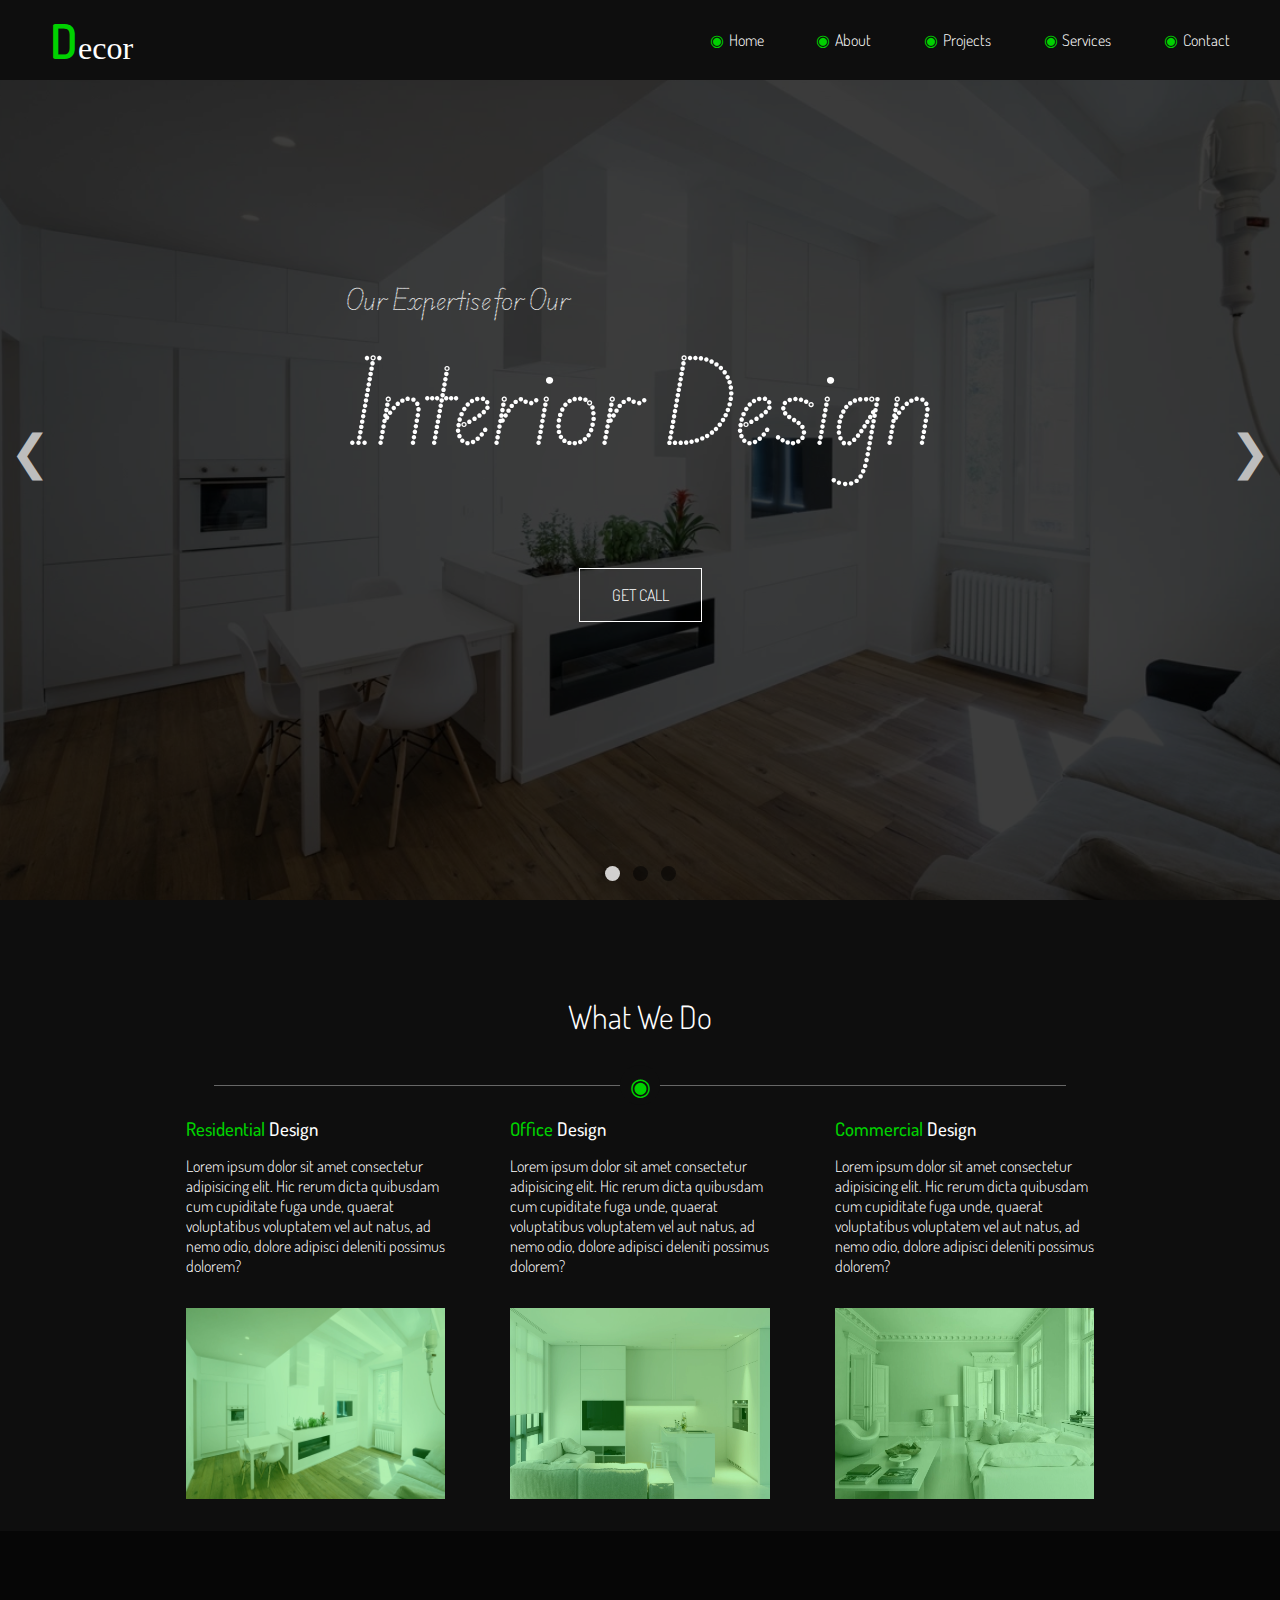
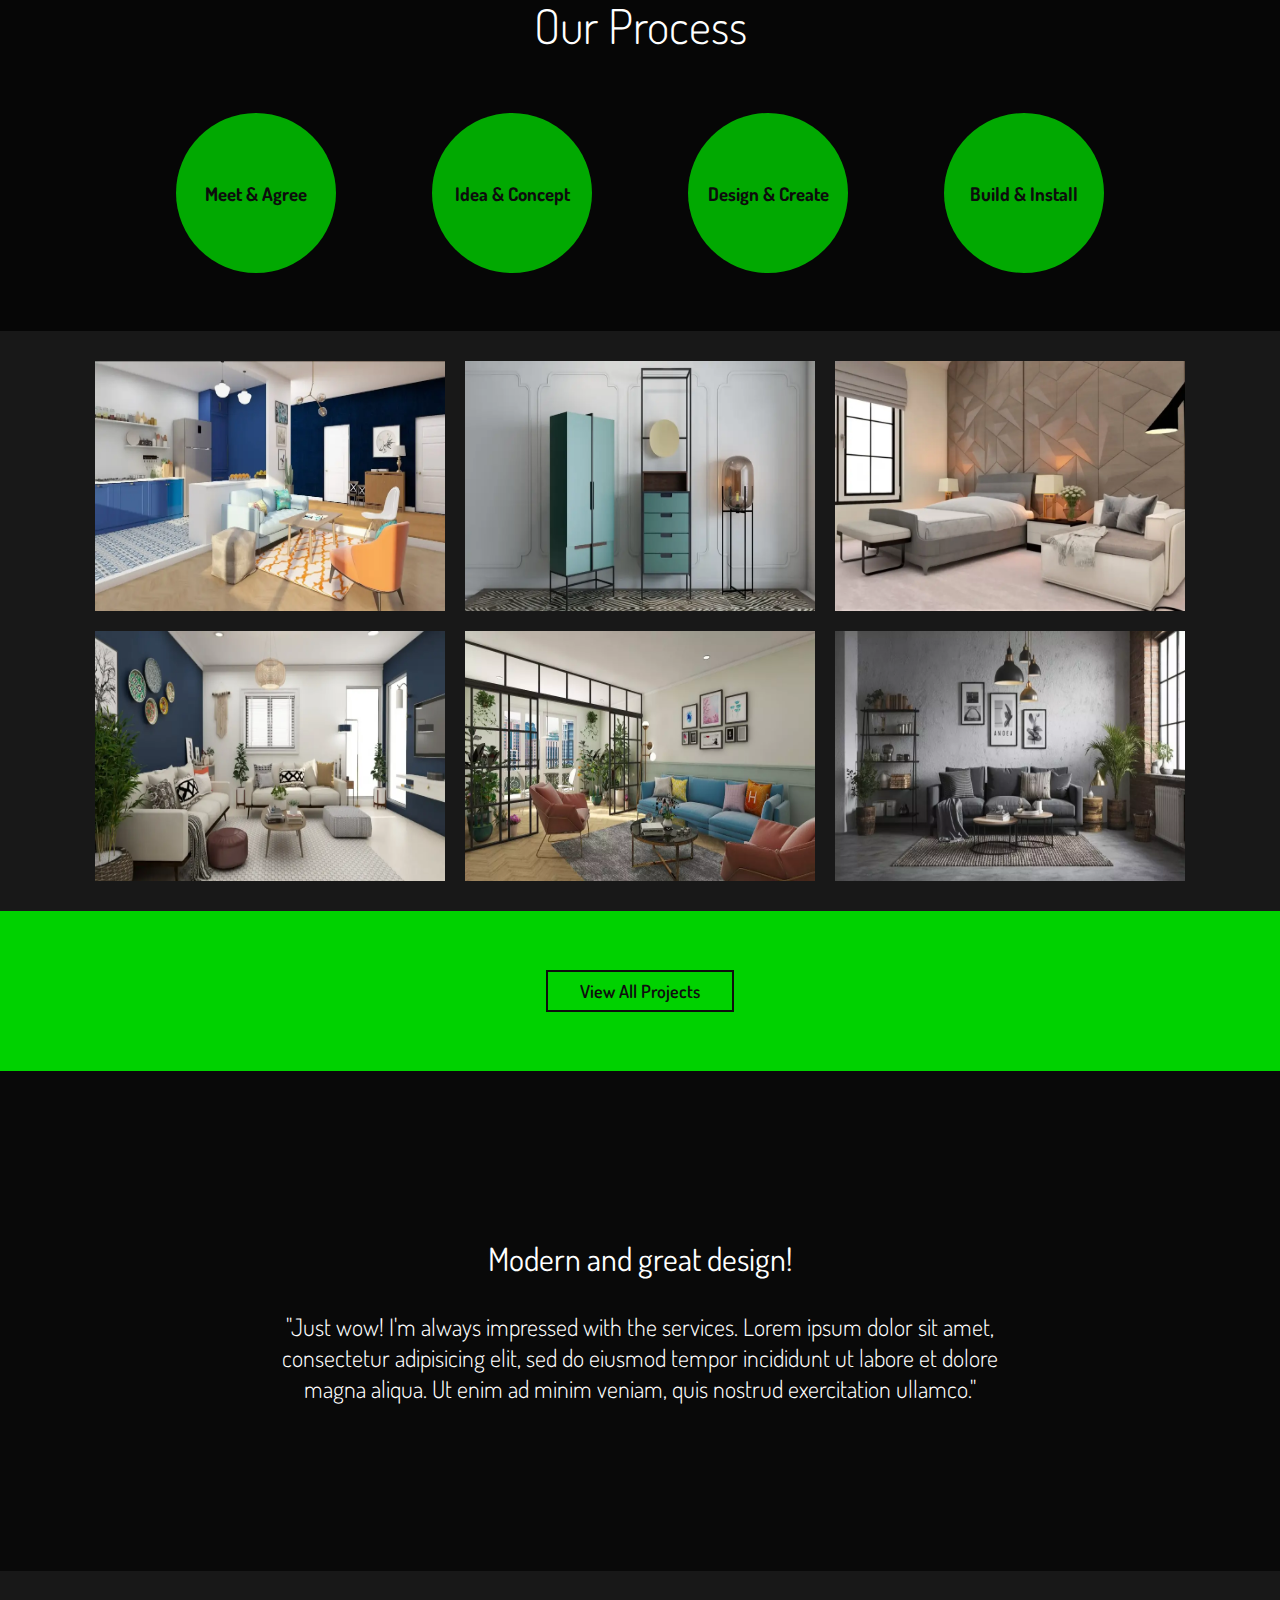
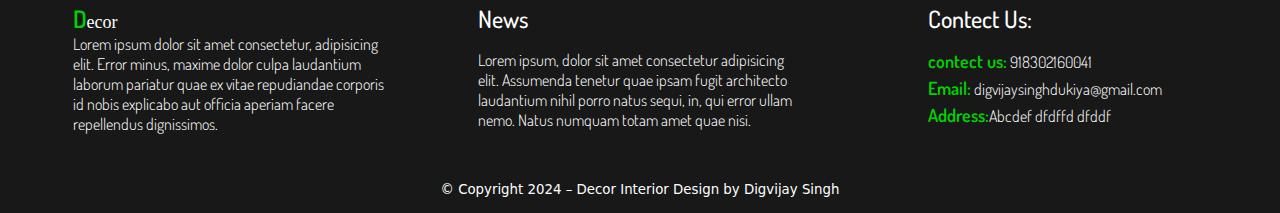
<file: index.html>
<!DOCTYPE html>
<html lang="en">
<head>
    <meta charset="UTF-8">
    <meta name="viewport" content="width=device-width, initial-scale=1.0">
    <title>Decor</title>
    <link rel="stylesheet" href="style.css">
    
    
</head>
<body>
    <header class="header">
        <a href="#" class="logo"><span>D</span>ecor</a>
    
        <i class="menu" id="menu-icon">&#9776;</i> <!-- Corrected menu icon -->
    
        
    
        <div class="nav-bg">
            <nav class="navbar">
                <a href="./index.html"><span>&#9673;</span>Home</a>
                <a href="./about.html"><span>&#9673;</span>About</a>
                <a href="./projects.html"><span>&#9673;</span>Projects</a>
                <a href="./Services.html"><span>&#9673;</span>Services</a>
                <a href="./contact.html"><span>&#9673;</span>Contact</a>
            </nav>
        </div>
    </header>
    <script>
        // JavaScript to toggle the navbar and nav-bg visibility
        document.getElementById('menu-icon').addEventListener('click', function() {
            const navbar = document.querySelector('.navbar');
            const navBg = document.querySelector('.nav-bg');

            navbar.classList.toggle('active'); // Toggle navbar visibility
            navBg.classList.toggle('active');  // Toggle nav-bg visibility
        });

    </script>    
    <section class="hero-section">
        <div class="slider-container" id="slider-container">
            <div class="slider">
                <div class="slide fade slide1">
                    <div class="inner-div">
                        <h2>Our Expertise for Our <br><span>Interior Design</span></h2>
                        <a href="#">GET CALL</a>
                    </div>
                </div>
                <div class="slide fade slide2">
                    <div class="inner-div">
                        <h2>Featured Project<br><span>Green Design</span></h2>
                        <a href="#">GET CALL</a>
                    </div>
                </div>
                <div class="slide fade slide3">
                    <div class="inner-div">
                        <h2>Interior Remodeling To Makes <br><span>Your Life Easier </span></h2>
                        <a href="#">GET CALL</a>
                    </div>
                </div>
            </div>
            <div class="navigation">
                <button class="prev" onclick="changeSlide(-1)">&#10094;</button>
                <button class="next" onclick="changeSlide(1)">&#10095;</button>
            </div>
            <div class="dots-container">
                <span class="dot" onclick="currentSlide(1)"></span> 
                <span class="dot" onclick="currentSlide(2)"></span> 
                <span class="dot" onclick="currentSlide(3)"></span> 
            </div>
        </div>
        <script>
            let slideIndex = 0;
            let slides = document.getElementsByClassName("slide");
            let dots = document.getElementsByClassName("dot");
            let sliderContainer = document.getElementById('slider-container');
            let slideInterval;
    
            function showSlides() {
                for (let i = 0; i < slides.length; i++) {
                    slides[i].classList.remove("active");
                }
                for (let i = 0; i < dots.length; i++) {
                    dots[i].classList.remove("active-dot");
                }
    
                slideIndex++;
                if (slideIndex > slides.length) { slideIndex = 1; }
    
                slides[slideIndex - 1].classList.add("active");
                dots[slideIndex - 1].classList.add("active-dot");
                
                slideInterval = setTimeout(showSlides, 6000); // Change slide every 4 seconds
            }
    
            function changeSlide(n) {
                clearTimeout(slideInterval);
                slideIndex += n - 1;
                showSlides();
            }
    
            function currentSlide(n) {
                clearTimeout(slideInterval);
                slideIndex = n - 1;
                showSlides();
            }
    
            sliderContainer.addEventListener('mouseenter', () => clearTimeout(slideInterval));
            sliderContainer.addEventListener('mouseleave', () => showSlides());
    
            showSlides();
    
    
        </script>
    </section>
    
    <section class="we-do">
        <div class="we-do-centner">
            <div class="heading">
                <h2>What We Do</h2>
                <div class="line">
                    <div></div>
                    <span>&#9673</span>
                </div>
            </div>
            <div class="we-cards">
                <div class="card">
                    <div class="card-text-area">
                        <h3><span>Residential </span> Design</h3>
                        <p>Lorem ipsum dolor sit amet consectetur adipisicing elit. Hic rerum dicta quibusdam cum cupiditate fuga unde, quaerat voluptatibus voluptatem vel aut natus, ad nemo odio, dolore adipisci deleniti possimus dolorem?</p>
                    </div>
                    <div class="card-img card1-img">
                        <div></div>
                    </div>
                </div>
                <div class="card">
                    <div class="card-text-area">
                        <h3><span>Office </span> Design</h3>
                        <p>Lorem ipsum dolor sit amet consectetur adipisicing elit. Hic rerum dicta quibusdam cum cupiditate fuga unde, quaerat voluptatibus voluptatem vel aut natus, ad nemo odio, dolore adipisci deleniti possimus dolorem?</p>
                    </div>
                    <div class="card-img card2-img"><div></div></div>
                </div>
                <div class="card">
                    <div class="card-text-area">
                        <h3><span>Commercial </span> Design</h3>
                        <p>Lorem ipsum dolor sit amet consectetur adipisicing elit. Hic rerum dicta quibusdam cum cupiditate fuga unde, quaerat voluptatibus voluptatem vel aut natus, ad nemo odio, dolore adipisci deleniti possimus dolorem?</p>
                    </div>
                    <div class="card-img card3-img"><div></div></div>
                </div>
            </div>
        </div>
    </section>
    <section class="our-process">
        <div class="process-con">
            <div class="heading">
                <h2 style="font-size: xxx-large;">Our Process</h2>
            </div>
            <div class="main-area">
                <div class="main-card">
                    <h3>Meet & Agree</h3>
                </div>
                <div class="main-card">
                    <h3>Idea & Concept</h3>
                </div>
                <div class="main-card">
                    <h3>Design & Create</h3>
                </div>
                <div class="main-card">
                    <h3>Build & Install</h3>
                </div>
            </div>
        </div>
    
        <script>
            document.addEventListener('DOMContentLoaded', function() {
                function changeBackgroundColorsSequentially() {
                    const cards = document.querySelectorAll('.main-card');
                    const color = 'white'; // Color to be applied
                    let currentIndex = 0;
    
                    setInterval(() => {
                        // Reset all cards to original background
                        cards.forEach(card => {
                            card.style.backgroundColor = 'var(--secondary-color)'; // Reset to secondary color
                        });
    
                        // Apply the new color to the current card
                        cards[currentIndex].style.backgroundColor = color;
    
                        // Move to the next card, loop back to the first card if at the end
                        currentIndex = (currentIndex + 1) % cards.length;
                    }, 3000); // 3 seconds interval
                }
    
                // Call the function to start the sequential background color change
                changeBackgroundColorsSequentially();
            });
        </script>
    </section>
    
    <section class="gallary-section">
        <div class="gallery-image">
            <div class="img-box">
              <img src="./media/Modern-Interior-Design-Style.webp" alt="" />
              <div class="transparent-box">
                <div class="caption">
                  <h3>Modern</h3>
                  <p class="opacity-low">Interior Design</p>
                </div>
              </div> 
            </div>
            <div class="img-box">
              <img src="./media/Mid-Century-Interior-Design-Style.webp" alt="" />
              <div class="transparent-box">
                <div class="caption">
                  <h3>Mid-Century</h3>
                  <p class="opacity-low">Interior Design</p>
                </div>
              </div>
            </div>
            <div class="img-box">
              <img src="./media/Minimalist-Interior-Design-Style.webp" alt="" />
              <div class="transparent-box">
                <div class="caption">
                  <h3>Minimalist</h3>
                  <p class="opacity-low">Interior Design</p>
                </div>
              </div>
            </div>
            <div class="img-box">
              <img src="./media/Shabby-Chic-Interior-Design-Style.webp" alt="" />
              <div class="transparent-box">
                <div class="caption">
                  <h3>Shabby Chic</h3>
                  <p class="opacity-low">Interior Design</p>
                </div>
              </div> 
            </div>
            <div class="img-box">
              <img src="./media/Eclectic-Interior-Design-Style.webp" alt="" />
              <div class="transparent-box">
                <div class="caption">
                  <h3>Eclectic</h3>
                  <p class="opacity-low">Interior Design</p>
                </div>
              </div> 
            </div>
            <div class="img-box">
              <img src="./media/Industrial-Interior-Design-Style-1024x576.webp" alt="" />
              <div class="transparent-box">
                <div class="caption">
                  <h3>Industrial</h3>
                  <p class="opacity-low">Interior Design</p>
                </div>
              </div> 
            </div>
          </div>
          <div class="bar">
            <a href="./projects.html">View All Projects</a>
          </div>
    </section>
    <section class="q-text">
        <div class="text">
            <div>
                <h3>Modern and great design!</h3>
                <p>
                    "Just wow! I'm always impressed with the services. Lorem ipsum dolor sit amet, consectetur adipisicing elit, sed do eiusmod tempor incididunt ut labore et dolore magna aliqua. Ut enim ad minim veniam, quis nostrud exercitation ullamco."
                </p>
            </div>
        </div>
    </section>
    <footer>
        <div class="logo-area">
            <a href="#" class="logo"><span>D</span>ecor</a>
            <p>Lorem ipsum dolor sit amet consectetur, adipisicing elit. Error minus, maxime dolor culpa laudantium laborum pariatur quae ex vitae repudiandae corporis id nobis explicabo aut officia aperiam facere repellendus dignissimos.</p>
        </div>
        <div class="news">
            <h3>News</h3>
            <p>Lorem ipsum, dolor sit amet consectetur adipisicing elit. Assumenda tenetur quae ipsam fugit architecto laudantium nihil porro natus sequi, in, qui error ullam nemo. Natus numquam totam amet quae nisi.</p>
        </div>
        <div class="contect">
            <h3>Contect Us:</h3>
            <p><span>contect us:</span> 918302160041</p>
            <p><span>Email:</span> digvijaysinghdukiya@gmail.com</p>
            <p><span>Address:</span>Abcdef dfdffd dfddf </p>
        </div>
    </footer>
    <div class="copy">
        <p>© Copyright 2024 – Decor Interior Design by Digvijay Singh</p>
    </div>

    <script src="./script.js"></script>
</body>
</html>
</file>
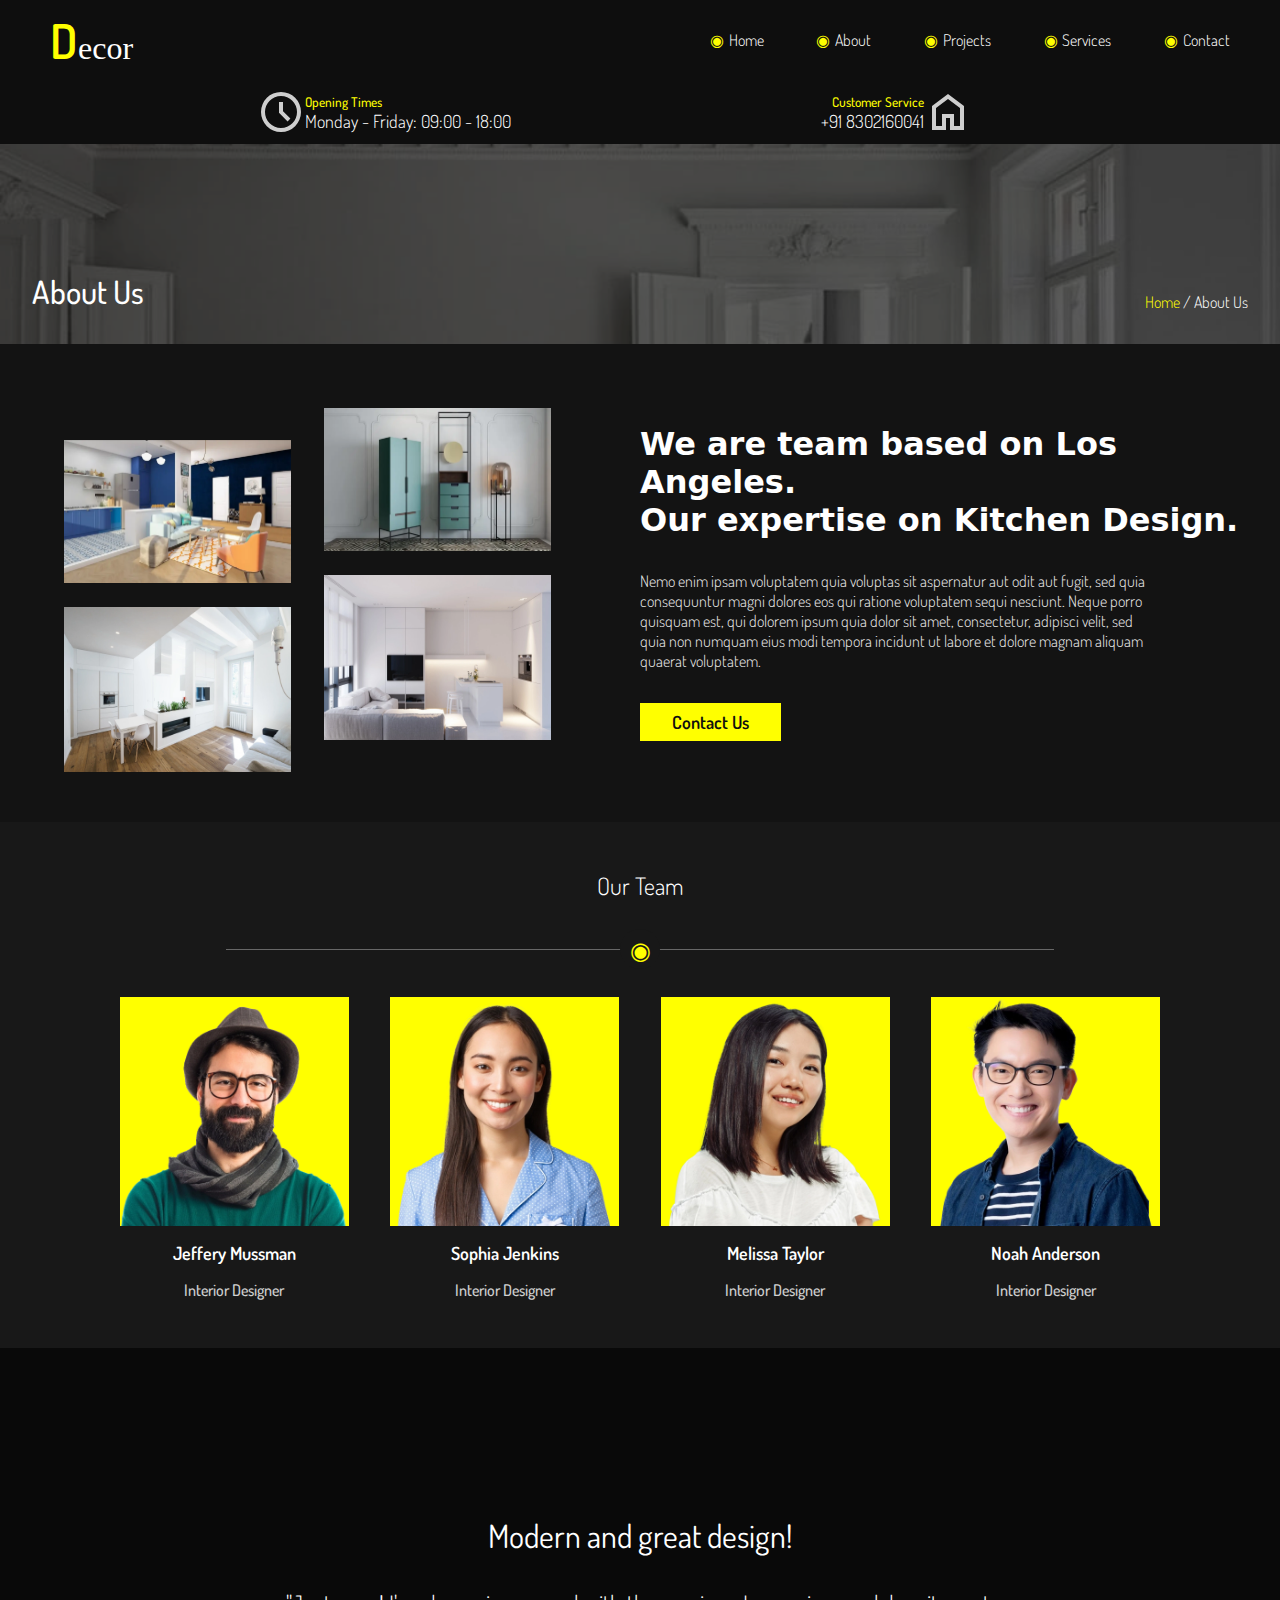
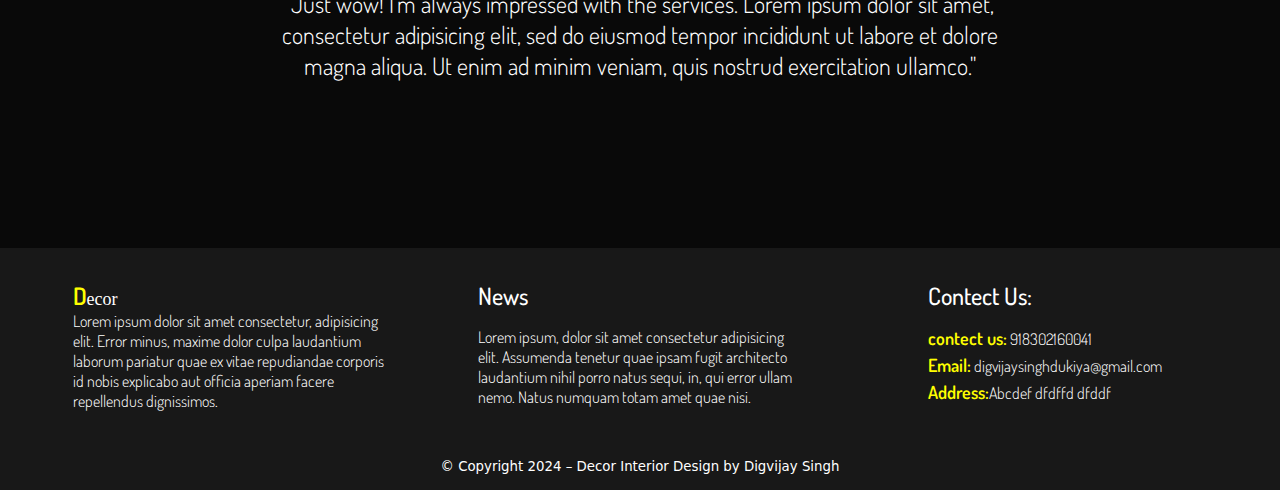
<file: about.html>
<!DOCTYPE html>
<html lang="en">
<head>
    <meta charset="UTF-8">
    <meta name="viewport" content="width=device-width, initial-scale=1.0">
    <title>Decor</title>
    <link rel="stylesheet" href="./style.css">
    <link rel="stylesheet" href="./about.css">
    
</head>
<body>
    <header class="header" style="position: relative;">
        <a href="#" class="logo"><span>D</span>ecor</a>
    
        <i class="menu" id="menu-icon">&#9776;</i> <!-- Corrected menu icon -->
    
        
    
        <div class="nav-bg">
            <nav class="navbar">
                <a href="./index.html"><span>&#9673;</span>Home</a>
                <a href="./about.html"><span>&#9673;</span>About</a>
                <a href="./projects.html"><span>&#9673;</span>Projects</a>
                <a href="./Services.html"><span>&#9673;</span>Services</a>
                <a href="./contact.html"><span>&#9673;</span>Contact</a>
            </nav>
        </div>
    </header>
    <script>
        // JavaScript to toggle the navbar and nav-bg visibility
        document.getElementById('menu-icon').addEventListener('click', function() {
            const navbar = document.querySelector('.navbar');
            const navBg = document.querySelector('.nav-bg');

            navbar.classList.toggle('active'); // Toggle navbar visibility
            navBg.classList.toggle('active');  // Toggle nav-bg visibility
        });

    </script>    
    
    <!-- add bar -->
    <div class="add-bar">
        <div class="add-centner">
            <div class="add-card">
                <svg xmlns="http://www.w3.org/2000/svg" viewBox="0 -960 960 960" ><path d="m612-292 56-56-148-148v-184h-80v216l172 172ZM480-80q-83 0-156-31.5T197-197q-54-54-85.5-127T80-480q0-83 31.5-156T197-763q54-54 127-85.5T480-880q83 0 156 31.5T763-763q54 54 85.5 127T880-480q0 83-31.5 156T763-197q-54 54-127 85.5T480-80Zm0-400Zm0 320q133 0 226.5-93.5T800-480q0-133-93.5-226.5T480-800q-133 0-226.5 93.5T160-480q0 133 93.5 226.5T480-160Z"/></svg>
                <div class="add-text">
                    <span>Opening Times</span>
                    <p>Monday - Friday: 09:00 - 18:00</p>
                </div>
            </div>
            <div class="add-card">
                <div class="add-text">
                    <span style="text-align: right;">Customer Service</span>
                    <p style="text-align: right;">+91 8302160041</p>
                </div>
                <svg xmlns="http://www.w3.org/2000/svg" viewBox="0 -960 960 960"><path d="M240-200h120v-240h240v240h120v-360L480-740 240-560v360Zm-80 80v-480l320-240 320 240v480H520v-240h-80v240H160Zm320-350Z"/></svg>
            </div>
        </div>
    </div>

    <!-- top-bar -->
     <section class="top-bar">
        <div class="top-centner">
            <h2>About Us</h2>
            <p><span>Home </span>/ About Us</p>
        </div>
     </section>

     <!-- about-us -->
     <section class="about">
        <div class="about-left">
            <img class="margin-top" src="./media/Modern-Interior-Design-Style.webp" alt="">
            <img src="./media/Mid-Century-Interior-Design-Style.webp" alt="">
            <img class="margin-top" src="./media/R.webp" alt="">
            <img src="./media/R1.webp" alt="">
        </div>
        <div class="about-right">
            <h3>We are team based on Los Angeles. <br/> Our expertise on Kitchen Design.</h3>
            <p>Nemo enim ipsam voluptatem quia voluptas sit aspernatur aut odit aut fugit, sed quia consequuntur magni dolores eos qui ratione voluptatem sequi nesciunt. Neque porro quisquam est, qui dolorem ipsum quia dolor sit amet, consectetur, adipisci velit, sed quia non numquam eius modi tempora incidunt ut labore et dolore magnam aliquam quaerat voluptatem.</p>
            <a href="#">Contact Us</a>
        </div>
     </section>

     <!-- OUR-Team -->
     <section class="our-team">
        <div class="heading">
            <h2>Our Team</h2>
            <div class="line">
                <div></div>
                <span style="background-color: rgb(24, 24, 24);">&#9673</span>
            </div>
        </div>
        <div class="our-team-cards">
            <div class="team-card">
                <div class="card-img">
                    <img src="./media/team1.webp" alt="">
                </div>
                <h4>Jeffery Mussman</h4>
                <p>Interior Designer</p>
            </div>
            <div class="team-card">
                <div class="card-img">
                    <img src="./media/team2.webp" alt="">
                </div>
                <h4>Sophia Jenkins</h4>
                <p>Interior Designer</p>
            </div>
            <div class="team-card">
                <div class="card-img">
                    <img src="./media/team3.webp" alt="">
                </div>
                <h4>Melissa Taylor</h4>
                <p>Interior Designer</p>
            </div>
            <div class="team-card">
                <div class="card-img">
                    <img src="./media/team4.webp" alt="">
                </div>
                <h4>Noah Anderson</h4>
                <p>Interior Designer</p>
            </div>
        </div>
     </section>




     <section class="q-text">
        <div class="text">
            <div>
                <h3>Modern and great design!</h3>
                <p>
                    "Just wow! I'm always impressed with the services. Lorem ipsum dolor sit amet, consectetur adipisicing elit, sed do eiusmod tempor incididunt ut labore et dolore magna aliqua. Ut enim ad minim veniam, quis nostrud exercitation ullamco."
                </p>
            </div>
        </div>
    </section>
    <footer>
        <div class="logo-area">
            <a href="#" class="logo"><span>D</span>ecor</a>
            <p>Lorem ipsum dolor sit amet consectetur, adipisicing elit. Error minus, maxime dolor culpa laudantium laborum pariatur quae ex vitae repudiandae corporis id nobis explicabo aut officia aperiam facere repellendus dignissimos.</p>
        </div>
        <div class="news">
            <h3>News</h3>
            <p>Lorem ipsum, dolor sit amet consectetur adipisicing elit. Assumenda tenetur quae ipsam fugit architecto laudantium nihil porro natus sequi, in, qui error ullam nemo. Natus numquam totam amet quae nisi.</p>
        </div>
        <div class="contect">
            <h3>Contect Us:</h3>
            <p><span>contect us:</span> 918302160041</p>
            <p><span>Email:</span> digvijaysinghdukiya@gmail.com</p>
            <p><span>Address:</span>Abcdef dfdffd dfddf </p>
        </div>
    </footer>
    <div class="copy">
        <p>© Copyright 2024 – Decor Interior Design by Digvijay Singh</p>
    </div>

<script src="./script.js"></script>
</body>
</html>
</file>
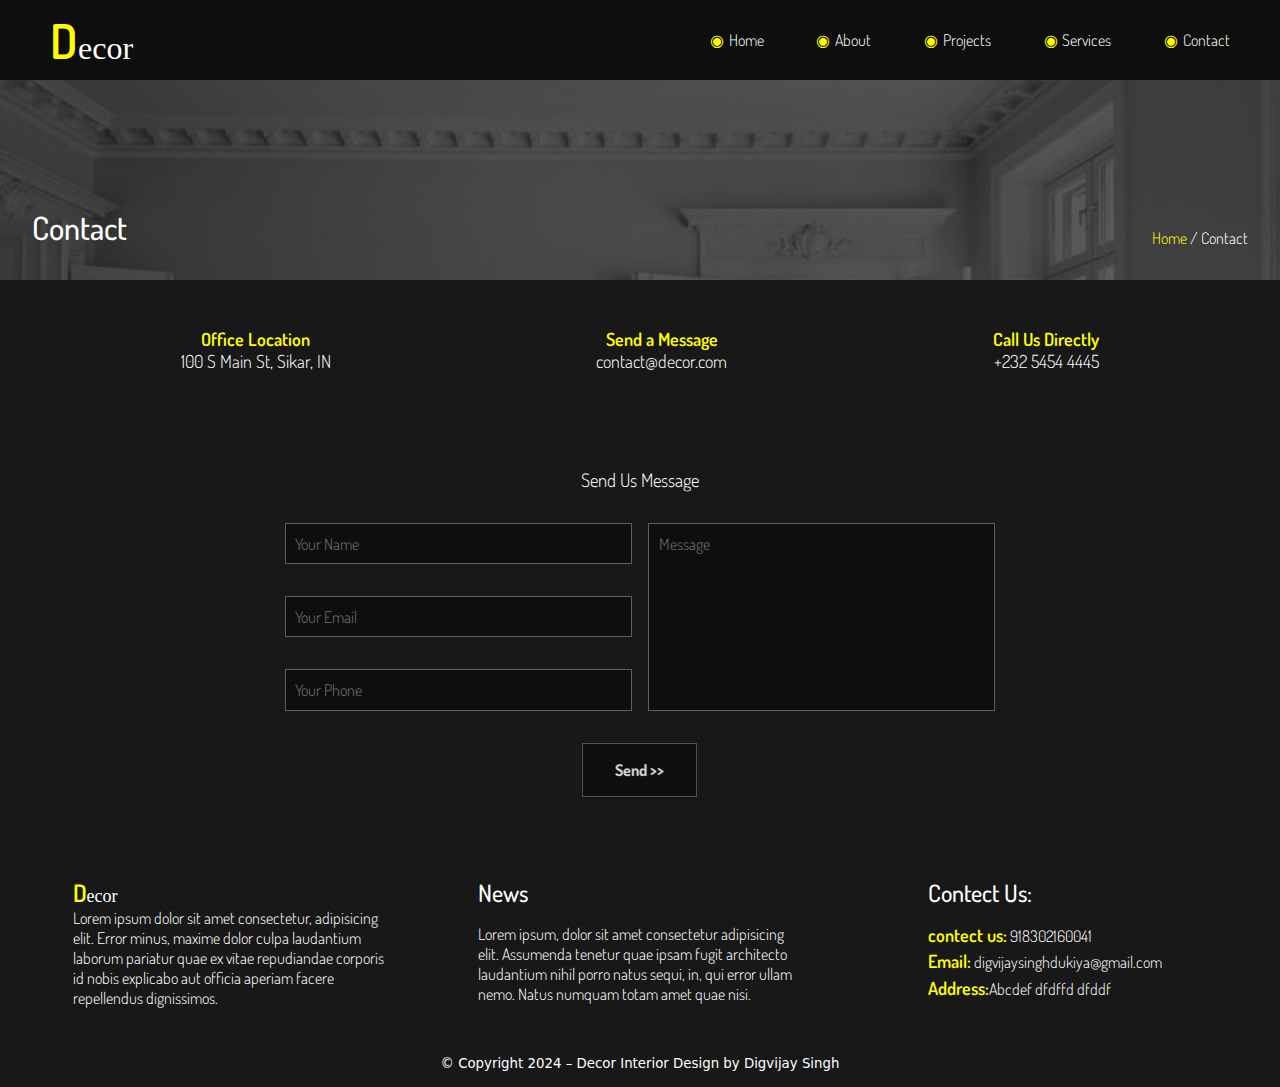
<file: contact.html>
<!DOCTYPE html>
<html lang="en">
<head>
    <meta charset="UTF-8">
    <meta name="viewport" content="width=device-width, initial-scale=1.0">
    <title>Decor</title>
    <link rel="stylesheet" href="./style.css">
    <link rel="stylesheet" href="./about.css">
    <style>
        .con-info{
            width: 100%;
            height: max-content;
            padding: 3rem;
            display: grid;
            grid-template-columns: auto auto auto;
        }
        .con-card{
            display: grid;
            place-items: center;
            color: var(--white);
            font-size: large;
        }
        .con-card span{
            font-weight: 600;
            color: var(--secondary-color);
        }

        .con-from{
            width: 100%;
            height: fit-content;
            display: grid;
            place-items: center;
            padding: 3rem;
            color: var(--white);
        }
        .con-from form{
            width: 60%;
            height: auto;
            display: grid;
            grid-template-rows: max-content auto auto;
            place-items: center;
            row-gap: 2rem;
        }
        .con-from form .inputs{
            width: 100%;
            height: 100%;
            display: grid;
            grid-template-columns: repeat(2, 1fr);
            row-gap: 2rem;
            column-gap: 1rem;
        }
        form .inputs .per-info{
            width: 100%;
            display: grid;
            grid-template-rows: auto auto auto;
            place-items: center;
            row-gap: 2rem;
        }
        form .inputs .per-info input, textarea,button{
            width: 100%;
            height: 100%;
            padding: 0.6rem;
            outline: none;
            background-color: var(--primary-color);
            border: 0px;
            font-size: medium;
            resize: none;
            color: var(--white);
            border: 1px solid #fff5;
        }
        form button{
            width: auto;
            padding: 1rem 2rem;
            border: 1px solid #fff5;
            font-weight: 700;
            opacity: 0.8;
            transition-duration: 0.5s;
        }
        form button:hover{
            background-color: var(--secondary-color);
            color: var(--primary-color);
        }
        @media only screen and (max-width: 600px) {
            .con-info{
               grid-template-columns: 100%;
               row-gap: 2rem;
            }
            .con-from form{
                width: 100%;
            }
            .con-from form .inputs{
                grid-template-columns: 100%;
            }
        }

    </style>
</head>
<body>
    <header class="header" style="position: relative;">
        <a href="#" class="logo"><span>D</span>ecor</a>
    
        <i class="menu" id="menu-icon">&#9776;</i> <!-- Corrected menu icon -->
    
        
    
        <div class="nav-bg">
            <nav class="navbar">
                <a href="./index.html"><span>&#9673;</span>Home</a>
                <a href="./about.html"><span>&#9673;</span>About</a>
                <a href="./projects.html"><span>&#9673;</span>Projects</a>
                <a href="./Services.html"><span>&#9673;</span>Services</a>
                <a href="./contact.html"><span>&#9673;</span>Contact</a>
            </nav>
        </div>
    </header>
    <script>
        // JavaScript to toggle the navbar and nav-bg visibility
        document.getElementById('menu-icon').addEventListener('click', function() {
            const navbar = document.querySelector('.navbar');
            const navBg = document.querySelector('.nav-bg');

            navbar.classList.toggle('active'); // Toggle navbar visibility
            navBg.classList.toggle('active');  // Toggle nav-bg visibility
        });

    </script>    
    
    <!-- top-bar -->
    <section class="top-bar">
        <div class="top-centner">
            <h2>Contact</h2>
                <p><span>Home </span>/ Contact</p>
        </div>
    </section>


    <section class="con-info">
        <div class="con-card">
            <span>Office Location</span>
            <p>100 S Main St, Sikar, IN</p>
        </div>
        <div class="con-card">
            <span>Send a Message</span>
            <p>contact@decor.com</p>
        </div>
        <div class="con-card">
            <span>Call Us Directly</span>
            <p>+232 5454 4445</p>
        </div>
    </section>
    <section class="con-from">
        <form action="">
            <h3>Send Us Message</h3>
            <div class="inputs">
                <div class="per-info">
                    <input type="text" name="your-name" placeholder="Your Name">
                    <input type="text" name="your-name" placeholder="Your Email">
                    <input type="text" name="your-name" placeholder="Your Phone">
                </div>
                <div class="text-area">
                    <textarea name="Message" id="" placeholder="Message"></textarea>
                </div>
            </div>
            <button>Send >></button>
        </form>
    </section>









    <footer>
        <div class="logo-area">
            <a href="#" class="logo"><span>D</span>ecor</a>
            <p>Lorem ipsum dolor sit amet consectetur, adipisicing elit. Error minus, maxime dolor culpa laudantium laborum pariatur quae ex vitae repudiandae corporis id nobis explicabo aut officia aperiam facere repellendus dignissimos.</p>
        </div>
        <div class="news">
            <h3>News</h3>
            <p>Lorem ipsum, dolor sit amet consectetur adipisicing elit. Assumenda tenetur quae ipsam fugit architecto laudantium nihil porro natus sequi, in, qui error ullam nemo. Natus numquam totam amet quae nisi.</p>
        </div>
        <div class="contect">
            <h3>Contect Us:</h3>
            <p><span>contect us:</span> 918302160041</p>
            <p><span>Email:</span> digvijaysinghdukiya@gmail.com</p>
            <p><span>Address:</span>Abcdef dfdffd dfddf </p>
        </div>
    </footer>
    <div class="copy">
        <p>© Copyright 2024 – Decor Interior Design by Digvijay Singh</p>
    </div>

<script src="./script.js"></script>
</body>
</html>
</file>
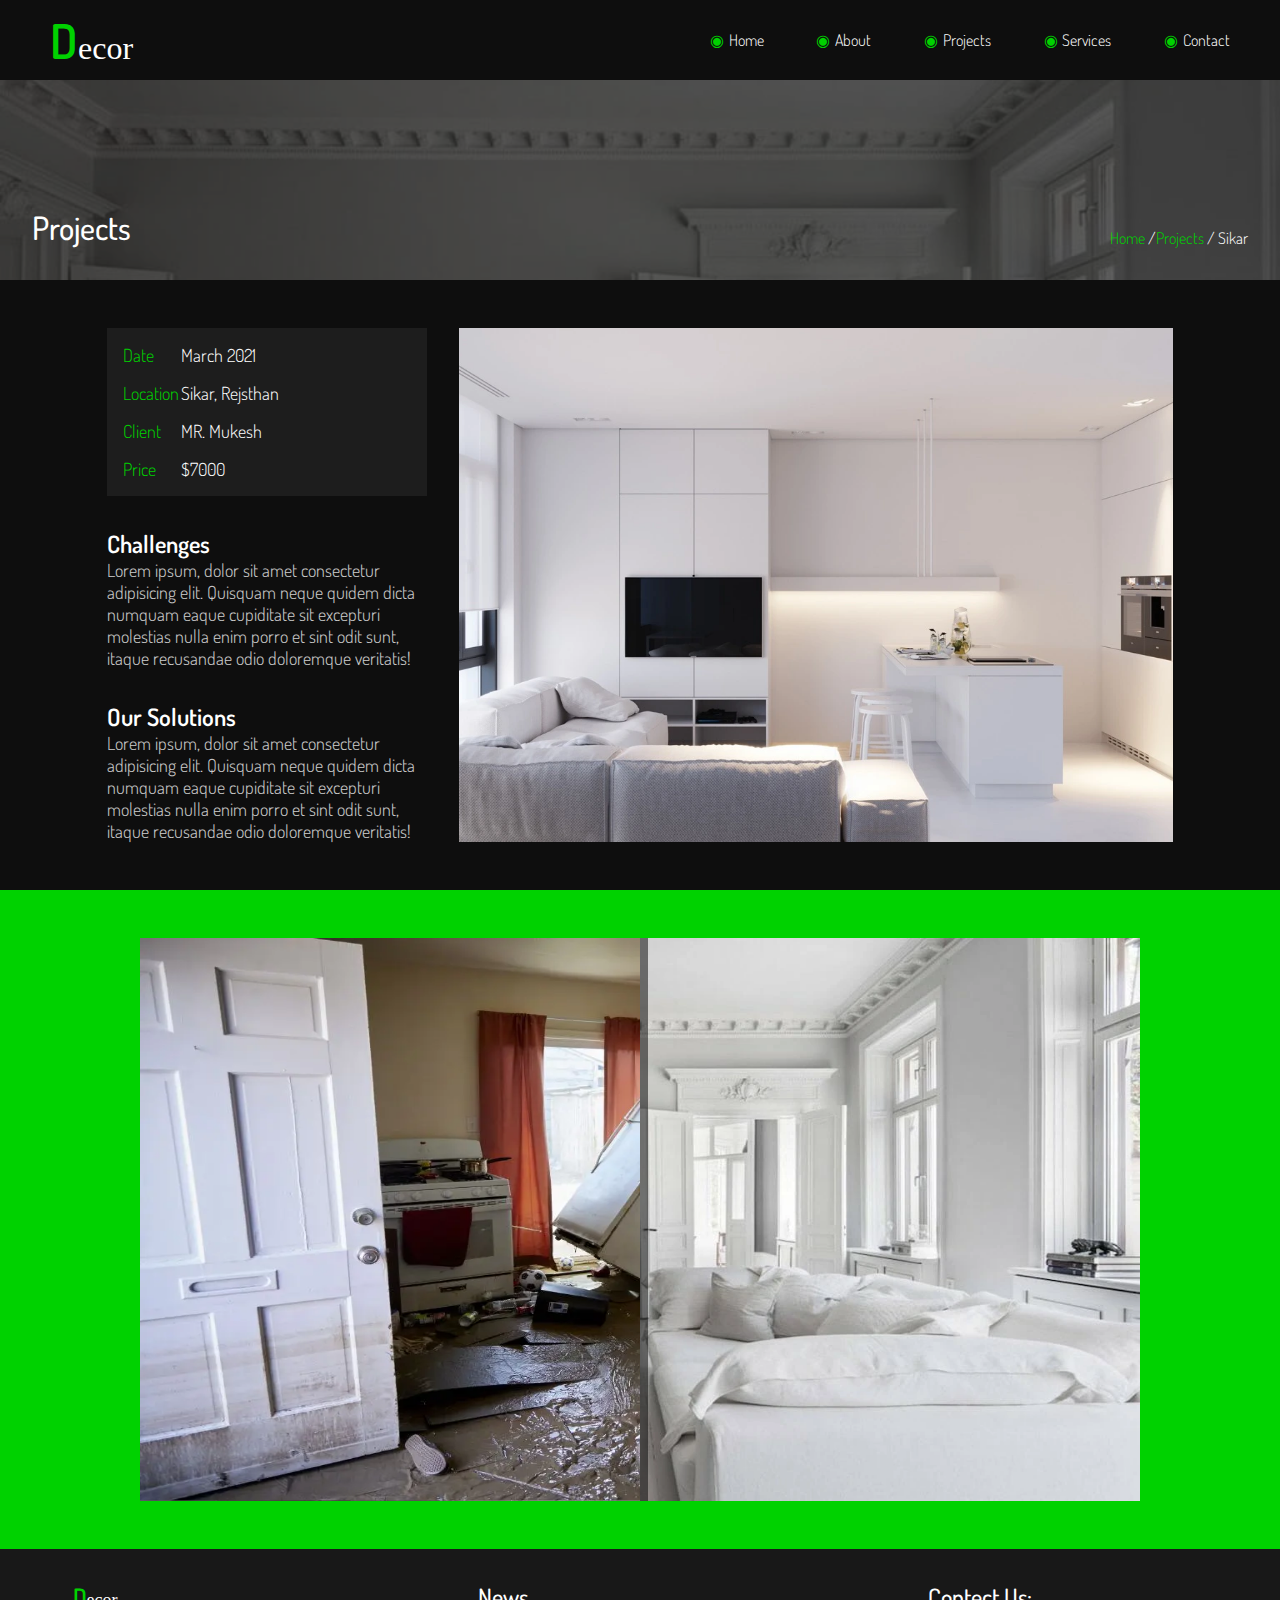
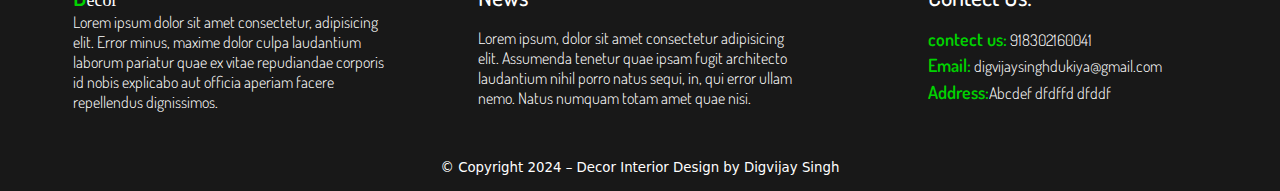
<file: Project1.html>
<!DOCTYPE html>
<html lang="en">
<head>
    <meta charset="UTF-8">
    <meta name="viewport" content="width=device-width, initial-scale=1.0">
    <title>Decor</title>
    <link rel="stylesheet" href="./style.css">
    <link rel="stylesheet" href="./about.css">
    <style>
        .pro{
            width: 100vw;
            height: auto;
            display: grid;
            place-items: center;
            background-color: var(--primary-color);
            padding: 3rem;
        }
        .pro-centner{
            width: 90%;
            height: auto;
            display: grid;
            grid-template-columns: 30% auto;
            column-gap: 2rem;
            row-gap: 2rem;
        }
        .pro-text{
            width: 100%;
            height: auto;
            display: grid;
            grid-template-rows: max-content max-content max-content;
            row-gap: 2rem;
            color: var(--white);
            font-size: large;
        }
        .details{
            width: 100%;
            height: 100%;
            display: grid;
            grid-auto-flow: row;
            place-items: center;
            row-gap: 1rem;
            padding: 1rem;
            background-color: rgba(65, 65, 65, 0.301);
        }
        .details .text{
            width: 100%;
            height: auto;
            display: grid;
            grid-template-columns: 20% auto;
            font-weight: 500;
        }
        .details .text p{
            color: var(--secondary-color);
        }
        .pro-info{
            width: 100%;
            height: auto;
        }
        .pro-info h3{
            font-size: x-large;
            font-weight: 600;
        }
        .pro-info p{
            opacity: 0.8;
        }
        .pro-img{
            width: 100%;
            height: 100%;
            display: grid;
            place-items: center;
            background-image: url(./media/R1.webp);
            background-position: center;
            background-size: cover;
            background-repeat: no-repeat;
        }
        @media (max-width: 600px) {
            .pro-centner{
                width: 100%;
                grid-template-columns: 100%;
            }
            .pro-img{

            }
        }


        .img-slider{
            width: 100vw;
            height: auto;
            display: grid;
            place-items: center;
            padding: 3rem;
            background-color: var(--secondary-color);
        }
        /* Slider Container */
        .container {
            position: relative;
            width: 100%;
            max-width: 1000px; /* Max width on large screens */
            aspect-ratio: 16 / 9; /* Maintain responsive aspect ratio */
            overflow: hidden;
        }

        .slider {
            position: relative;
            width: 100%;
            height: 100%;
        }

        .before, .after {
            position: absolute;
            top: 0;
            left: 0;
            width: 100%;
            height: 100%;
        }

        .before {
            z-index: 1;
        }

        .after {
            clip-path: inset(0 50% 0 0); /* Start by showing half of the after image */
            z-index: 2;
        }

        /* Slider Handle */
        .slider-handle {
            position: absolute;
            top: 0;
            left: 50%;
            width: 8px;
            height: 100%;
            background-color: rgba(0, 0, 0, 0.5); /* Slight transparency */
            cursor: ew-resize;
            z-index: 3;
            transition: background-color 0.3s ease;
        }

        /* For mobile responsiveness */
        @media (max-width: 768px) {
            .slider-handle {
                width: 4px; /* Thinner handle for smaller screens */
            }
            .img-slider{
                padding: 0.5rem;
            }
        }

    </style>
</head>
<body>
    <header class="header" style="position: relative;">
        <a href="#" class="logo"><span>D</span>ecor</a>
    
        <i class="menu" id="menu-icon">&#9776;</i> <!-- Corrected menu icon -->
    
        
    
        <div class="nav-bg">
            <nav class="navbar">
                <a href="./index.html"><span>&#9673;</span>Home</a>
                <a href="./about.html"><span>&#9673;</span>About</a>
                <a href="./projects.html"><span>&#9673;</span>Projects</a>
                <a href="./Services.html"><span>&#9673;</span>Services</a>
                <a href="./contact.html"><span>&#9673;</span>Contact</a>
            </nav>
        </div>
    </header>
    <script>
        // JavaScript to toggle the navbar and nav-bg visibility
        document.getElementById('menu-icon').addEventListener('click', function() {
            const navbar = document.querySelector('.navbar');
            const navBg = document.querySelector('.nav-bg');

            navbar.classList.toggle('active'); // Toggle navbar visibility
            navBg.classList.toggle('active');  // Toggle nav-bg visibility
        });

    </script>    
    
    <!-- top-bar -->
    <section class="top-bar">
        <div class="top-centner">
            <h2>Projects</h2>
                <p><span>Home </span>/<span>Projects </span>/ Sikar </p>
        </div>
    </section>

    <section class="pro">
        <div class="pro-centner">
            <div class="pro-text">
                <div class="details">
                    <div class="text">
                        <p>Date</p>
                        <h4>March 2021</h4>
                    </div>
                    <div class="text">
                        <p>Location</p>
                        <h4>Sikar, Rejsthan</h4>
                    </div>
                    <div class="text">
                        <p>Client</p>
                        <h4>MR. Mukesh</h4>
                    </div>
                    <div class="text">
                        <p>Price</p>
                        <h4>$7000</h4>
                    </div>
                </div>
                <div class="pro-info">
                    <h3>Challenges</h3>
                    <p>Lorem ipsum, dolor sit amet consectetur adipisicing elit. Quisquam neque quidem dicta numquam eaque cupiditate sit excepturi molestias nulla enim porro et sint odit sunt, itaque recusandae odio doloremque veritatis!</p>
                </div>
                <div class="pro-info">
                    <h3>Our Solutions</h3>
                    <p>Lorem ipsum, dolor sit amet consectetur adipisicing elit. Quisquam neque quidem dicta numquam eaque cupiditate sit excepturi molestias nulla enim porro et sint odit sunt, itaque recusandae odio doloremque veritatis!</p>
                </div>
            </div>
            <div class="pro-img"></div>
        </div>
    </section>
    <section class="img-slider">
        <div class="container">
            <div class="slider">
                <img src="./media/R2.webp" alt="Before Image" class="before">
                <div class="slider-handle"></div>
                <img src="./media/13391-233.webp" alt="After Image" class="after">
            </div>
        </div>
        
        <script>
            const slider = document.querySelector('.slider');
            const sliderHandle = document.querySelector('.slider-handle');
            const afterImage = document.querySelector('.after');
        
            const updateSlider = (xPosition) => {
                const sliderRect = slider.getBoundingClientRect();
                let percentage = (xPosition - sliderRect.left) / sliderRect.width * 100;
                percentage = Math.max(0, Math.min(100, percentage)); // Clamp percentage between 0 and 100
        
                sliderHandle.style.left = `${percentage}%`;
                afterImage.style.clipPath = `inset(0 ${100 - percentage}% 0 0)`;
            };
        
            // For mouse events
            slider.addEventListener('mousemove', (e) => {
                updateSlider(e.clientX);
            });
        
            // For touch events (mobile)
            slider.addEventListener('touchmove', (e) => {
                updateSlider(e.touches[0].clientX);
            });
        
            // Optional: Highlight the handle on hover for better UX
            sliderHandle.addEventListener('mouseenter', () => {
                sliderHandle.style.backgroundColor = 'rgba(0, 0, 0, 0.8)';
            });
        
            sliderHandle.addEventListener('mouseleave', () => {
                sliderHandle.style.backgroundColor = 'rgba(0, 0, 0, 0.5)';
            });
        </script>
          
    </section>
   






    <footer>
        <div class="logo-area">
            <a href="#" class="logo"><span>D</span>ecor</a>
            <p>Lorem ipsum dolor sit amet consectetur, adipisicing elit. Error minus, maxime dolor culpa laudantium laborum pariatur quae ex vitae repudiandae corporis id nobis explicabo aut officia aperiam facere repellendus dignissimos.</p>
        </div>
        <div class="news">
            <h3>News</h3>
            <p>Lorem ipsum, dolor sit amet consectetur adipisicing elit. Assumenda tenetur quae ipsam fugit architecto laudantium nihil porro natus sequi, in, qui error ullam nemo. Natus numquam totam amet quae nisi.</p>
        </div>
        <div class="contect">
            <h3>Contect Us:</h3>
            <p><span>contect us:</span> 918302160041</p>
            <p><span>Email:</span> digvijaysinghdukiya@gmail.com</p>
            <p><span>Address:</span>Abcdef dfdffd dfddf </p>
        </div>
    </footer>
    <div class="copy">
        <p>© Copyright 2024 – Decor Interior Design by Digvijay Singh</p>
    </div>

<script src="./script.js"></script>
</body>
</html>
</file>
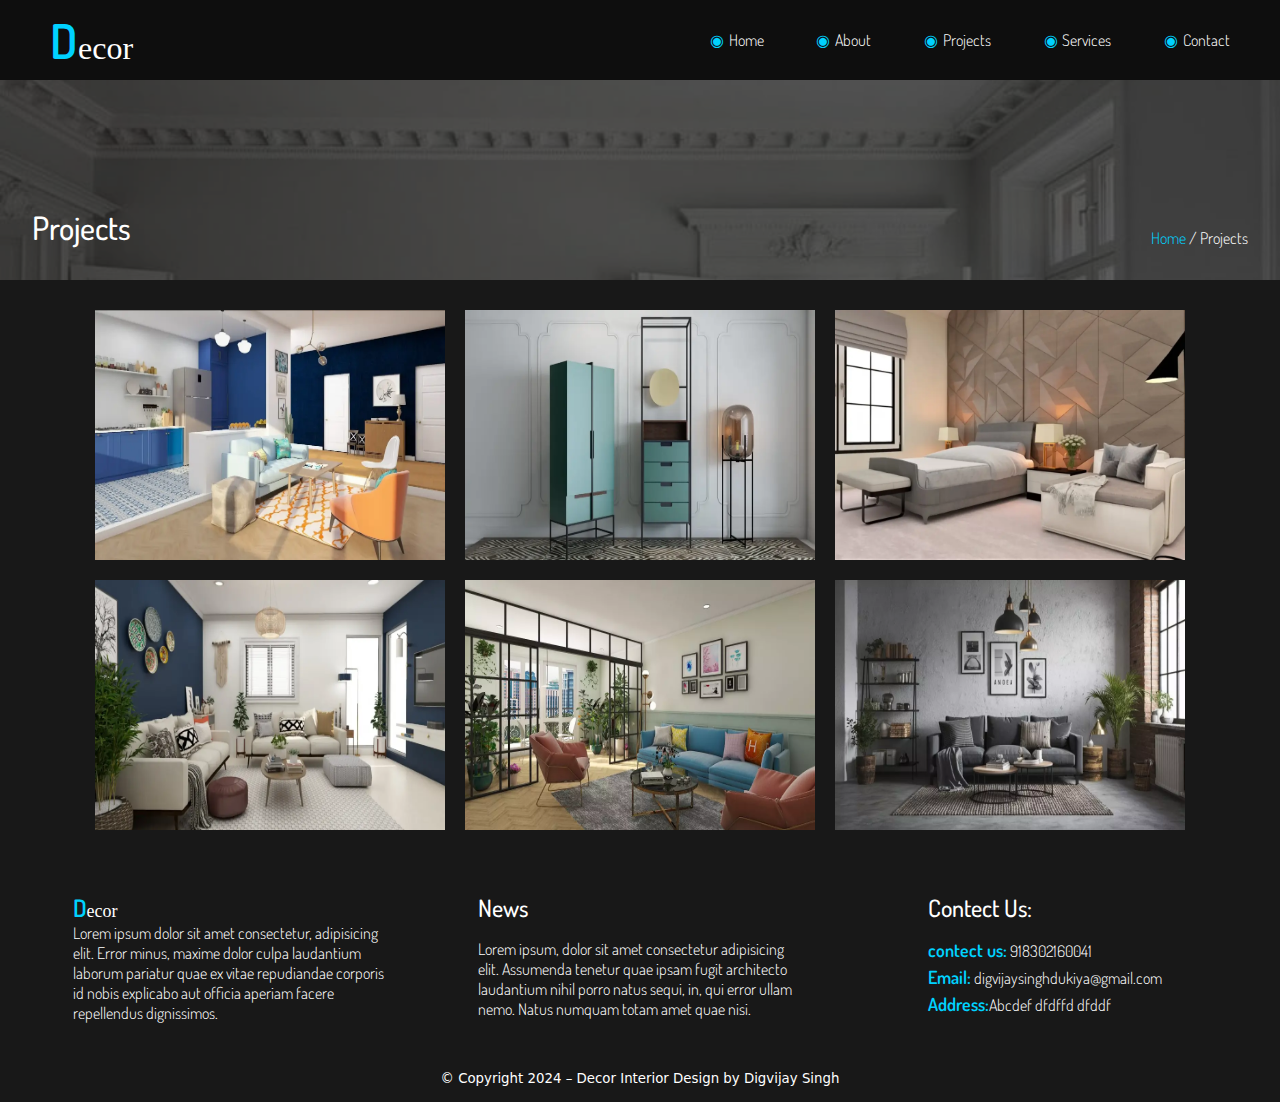
<file: projects.html>
<!DOCTYPE html>
<html lang="en">
<head>
    <meta charset="UTF-8">
    <meta name="viewport" content="width=device-width, initial-scale=1.0">
    <title>Decor</title>
    <link rel="stylesheet" href="./style.css">
    <link rel="stylesheet" href="./about.css">
    <style>


    </style>
</head>
<body>
    <header class="header" style="position: relative;">
        <a href="#" class="logo"><span>D</span>ecor</a>
    
        <i class="menu" id="menu-icon">&#9776;</i> <!-- Corrected menu icon -->
    
        
    
        <div class="nav-bg">
            <nav class="navbar">
              <a href="./index.html"><span>&#9673;</span>Home</a>
              <a href="./about.html"><span>&#9673;</span>About</a>
              <a href="./projects.html"><span>&#9673;</span>Projects</a>
              <a href="./Services.html"><span>&#9673;</span>Services</a>
              <a href="./contact.html"><span>&#9673;</span>Contact</a>
            </nav>
        </div>
    </header>
    <script>
        // JavaScript to toggle the navbar and nav-bg visibility
        document.getElementById('menu-icon').addEventListener('click', function() {
            const navbar = document.querySelector('.navbar');
            const navBg = document.querySelector('.nav-bg');

            navbar.classList.toggle('active'); // Toggle navbar visibility
            navBg.classList.toggle('active');  // Toggle nav-bg visibility
        });

    </script>    
    
    <!-- top-bar -->
    <section class="top-bar">
        <div class="top-centner">
            <h2>Projects</h2>
                <p><span>Home </span>/ Projects</p>
        </div>
    </section>

    <section class="gallary-section">
        <div class="gallery-image">
            <a href="./Project1.html" class="img-box">
              <img src="./media/Modern-Interior-Design-Style.webp" alt="" />
              <div class="transparent-box">
                <div class="caption">
                  <h3>Modern</h3>
                  <p class="opacity-low">Interior Design</p>
                </div>
              </div> 
            </a>
            <a href="./Project1.html" class="img-box">
              <img src="./media/Mid-Century-Interior-Design-Style.webp" alt="" />
              <div class="transparent-box">
                <div class="caption">
                  <h3>Mid-Century</h3>
                  <p class="opacity-low">Interior Design</p>
                </div>
              </div>
            </a>
            <a href="./Project1.html" class="img-box">
              <img src="./media/Minimalist-Interior-Design-Style.webp" alt="" />
              <div class="transparent-box">
                <div class="caption">
                  <h3>Minimalist</h3>
                  <p class="opacity-low">Interior Design</p>
                </div>
              </div>
            </a>
            <a href="./Project1.html" class="img-box">
              <img src="./media/Shabby-Chic-Interior-Design-Style.webp" alt="" />
              <div class="transparent-box">
                <div class="caption">
                  <h3>Shabby Chic</h3>
                  <p class="opacity-low">Interior Design</p>
                </div>
              </div> 
            </a>
            <a href="./Project1.html" class="img-box">
              <img src="./media/Eclectic-Interior-Design-Style.webp" alt="" />
              <div class="transparent-box">
                <div class="caption">
                  <h3>Eclectic</h3>
                  <p class="opacity-low">Interior Design</p>
                </div>
              </div> 
            </a>
            <a href="./Project1.html" class="img-box">
              <img src="./media/Industrial-Interior-Design-Style-1024x576.webp" alt="" />
              <div class="transparent-box">
                <div class="caption">
                  <h3>Industrial</h3>
                  <p class="opacity-low">Interior Design</p>
                </div>
              </div> 
            </a>
          </div>
    </section>









    <footer>
        <div class="logo-area">
            <a href="#" class="logo"><span>D</span>ecor</a>
            <p>Lorem ipsum dolor sit amet consectetur, adipisicing elit. Error minus, maxime dolor culpa laudantium laborum pariatur quae ex vitae repudiandae corporis id nobis explicabo aut officia aperiam facere repellendus dignissimos.</p>
        </div>
        <div class="news">
            <h3>News</h3>
            <p>Lorem ipsum, dolor sit amet consectetur adipisicing elit. Assumenda tenetur quae ipsam fugit architecto laudantium nihil porro natus sequi, in, qui error ullam nemo. Natus numquam totam amet quae nisi.</p>
        </div>
        <div class="contect">
            <h3>Contect Us:</h3>
            <p><span>contect us:</span> 918302160041</p>
            <p><span>Email:</span> digvijaysinghdukiya@gmail.com</p>
            <p><span>Address:</span>Abcdef dfdffd dfddf </p>
        </div>
    </footer>
    <div class="copy">
        <p>© Copyright 2024 – Decor Interior Design by Digvijay Singh</p>
    </div>

<script src="./script.js"></script>
</body>
</html>
</file>
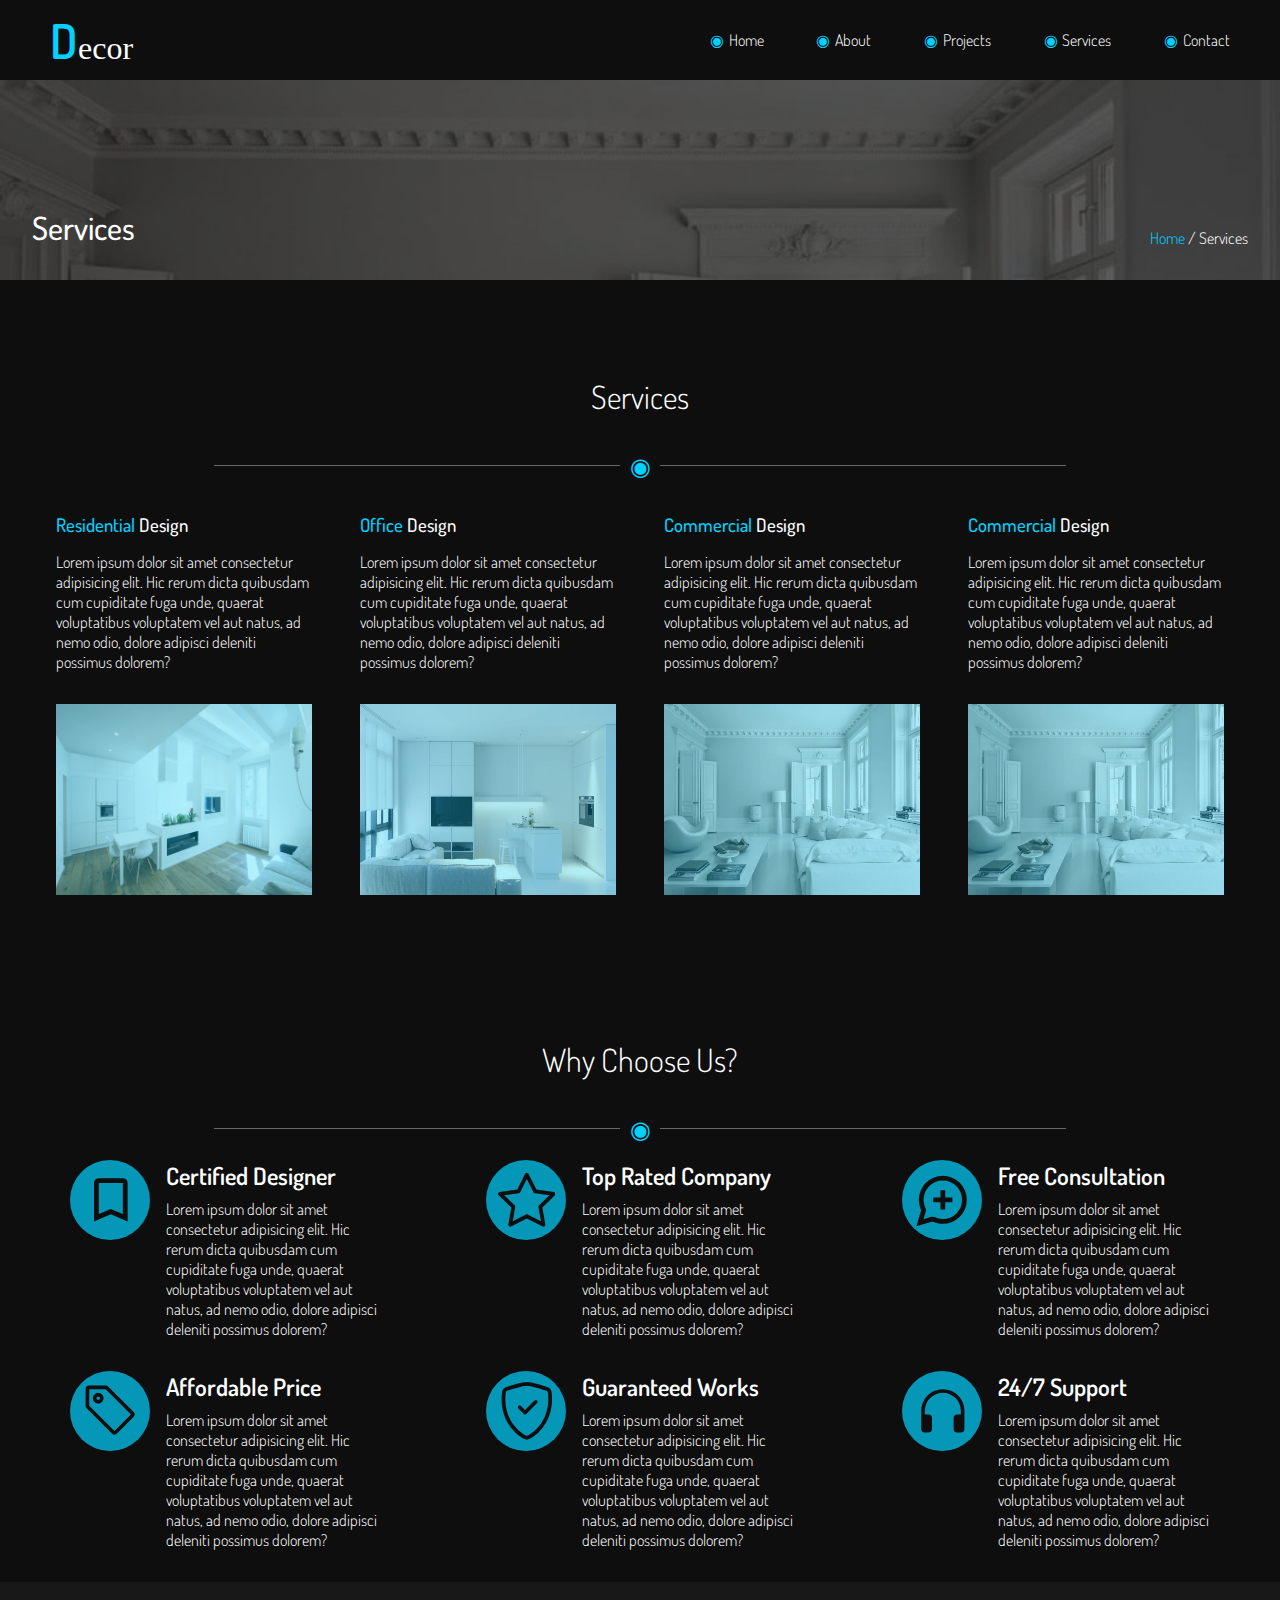
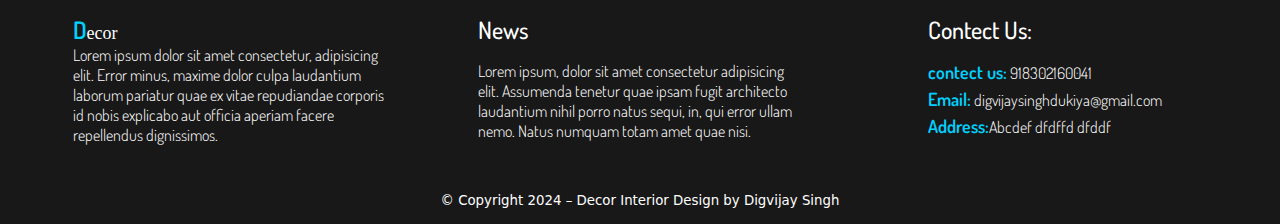
<file: Services.html>
<!DOCTYPE html>
<html lang="en">
<head>
    <meta charset="UTF-8">
    <meta name="viewport" content="width=device-width, initial-scale=1.0">
    <title>Decor</title>
    <link rel="stylesheet" href="./style.css">
    <link rel="stylesheet" href="./about.css">
    <link rel="stylesheet" href="./service.css">
    <style>
        .we-cards{
            width: 100%;
            grid-template-columns: repeat(4, 1fr);
        }
        .card{
            width: 95%;
            padding: 1rem;
            background-color: var(--primary-color);
        }
        @media only screen and (max-width: 600px) {
            .we-do{
                min-height: fit-content;
                position: relative;
                padding: 1rem;
            }
            .we-cards{
                grid-template-columns: 100%;
                row-gap: 1rem;
            }
            .we-cards .card{
                width: 100%;
            }
        }
    </style>
</head>
<body>
    <header class="header" style="position: relative;">
        <a href="#" class="logo"><span>D</span>ecor</a>
    
        <i class="menu" id="menu-icon">&#9776;</i> <!-- Corrected menu icon -->
    
        
    
        <div class="nav-bg">
            <nav class="navbar">
                <a href="./index.html"><span>&#9673;</span>Home</a>
                <a href="./about.html"><span>&#9673;</span>About</a>
                <a href="./projects.html"><span>&#9673;</span>Projects</a>
                <a href="./Services.html"><span>&#9673;</span>Services</a>
                <a href="./contact.html"><span>&#9673;</span>Contact</a>
            </nav>
        </div>
    </header>
    <script>
        // JavaScript to toggle the navbar and nav-bg visibility
        document.getElementById('menu-icon').addEventListener('click', function() {
            const navbar = document.querySelector('.navbar');
            const navBg = document.querySelector('.nav-bg');

            navbar.classList.toggle('active'); // Toggle navbar visibility
            navBg.classList.toggle('active');  // Toggle nav-bg visibility
        });

    </script>    
    
    <!-- top-bar -->
    <section class="top-bar">
        <div class="top-centner">
            <h2>Services</h2>
            <p><span>Home </span>/ Services</p>
        </div>
    </section>

     <section class="we-do">
        <div class="we-do-centner">
            <div class="heading">
                <h2>Services</h2>
                <div class="line">
                    <div></div>
                    <span>&#9673</span>
                </div>
            </div>
            <div class="we-cards">
                <div class="card">
                    <div class="card-text-area">
                        <h3><span>Residential </span> Design</h3>
                        <p>Lorem ipsum dolor sit amet consectetur adipisicing elit. Hic rerum dicta quibusdam cum cupiditate fuga unde, quaerat voluptatibus voluptatem vel aut natus, ad nemo odio, dolore adipisci deleniti possimus dolorem?</p>
                    </div>
                    <div class="card-img card1-img">
                        <div></div>
                    </div>
                </div>
                <div class="card">
                    <div class="card-text-area">
                        <h3><span>Office </span> Design</h3>
                        <p>Lorem ipsum dolor sit amet consectetur adipisicing elit. Hic rerum dicta quibusdam cum cupiditate fuga unde, quaerat voluptatibus voluptatem vel aut natus, ad nemo odio, dolore adipisci deleniti possimus dolorem?</p>
                    </div>
                    <div class="card-img card2-img"><div></div></div>
                </div>
                <div class="card">
                    <div class="card-text-area">
                        <h3><span>Commercial </span> Design</h3>
                        <p>Lorem ipsum dolor sit amet consectetur adipisicing elit. Hic rerum dicta quibusdam cum cupiditate fuga unde, quaerat voluptatibus voluptatem vel aut natus, ad nemo odio, dolore adipisci deleniti possimus dolorem?</p>
                    </div>
                    <div class="card-img card3-img"><div></div></div>
                </div>
                <div class="card">
                    <div class="card-text-area">
                        <h3><span>Commercial </span> Design</h3>
                        <p>Lorem ipsum dolor sit amet consectetur adipisicing elit. Hic rerum dicta quibusdam cum cupiditate fuga unde, quaerat voluptatibus voluptatem vel aut natus, ad nemo odio, dolore adipisci deleniti possimus dolorem?</p>
                    </div>
                    <div class="card-img card3-img"><div></div></div>
                </div>
               
            </div>
        </div>
    </section>

    <section class="we-do">
        <div class="we-do-centner">
            <div class="heading">
                <h2>Why Choose Us?</h2>
                <div class="line">
                    <div></div>
                    <span>&#9673</span>
                </div>
            </div>
            <div class="c-cards">
                <div class="c-card">
                    <div class="c-img">
                        <svg xmlns="http://www.w3.org/2000/svg" viewBox="0 -960 960 960"><path d="M200-120v-640q0-33 23.5-56.5T280-840h400q33 0 56.5 23.5T760-760v640L480-240 200-120Zm80-122 200-86 200 86v-518H280v518Zm0-518h400-400Z"/></svg>
                    </div>
                    <div class="c-card-text-area">
                        <h3>Certified Designer</h3>
                        <p>Lorem ipsum dolor sit amet consectetur adipisicing elit. Hic rerum dicta quibusdam cum cupiditate fuga unde, quaerat voluptatibus voluptatem vel aut natus, ad nemo odio, dolore adipisci deleniti possimus dolorem?</p>
                    </div>
                </div>
                <div class="c-card">
                    <div class="c-img">
                        <svg xmlns="http://www.w3.org/2000/svg" class="bi bi-star" viewBox="0 0 16 16">
                            <path d="M2.866 14.85c-.078.444.36.791.746.593l4.39-2.256 4.389 2.256c.386.198.824-.149.746-.592l-.83-4.73 3.522-3.356c.33-.314.16-.888-.282-.95l-4.898-.696L8.465.792a.513.513 0 0 0-.927 0L5.354 5.12l-4.898.696c-.441.062-.612.636-.283.95l3.523 3.356-.83 4.73zm4.905-2.767-3.686 1.894.694-3.957a.56.56 0 0 0-.163-.505L1.71 6.745l4.052-.576a.53.53 0 0 0 .393-.288L8 2.223l1.847 3.658a.53.53 0 0 0 .393.288l4.052.575-2.906 2.77a.56.56 0 0 0-.163.506l.694 3.957-3.686-1.894a.5.5 0 0 0-.461 0z"/>
                        </svg>
                    </div>
                    <div class="c-card-text-area">
                        <h3>Top Rated Company</h3>
                        <p>Lorem ipsum dolor sit amet consectetur adipisicing elit. Hic rerum dicta quibusdam cum cupiditate fuga unde, quaerat voluptatibus voluptatem vel aut natus, ad nemo odio, dolore adipisci deleniti possimus dolorem?</p>
                    </div>
                </div>                               
                <div class="c-card">
                    <div class="c-img">
                        <svg xmlns="http://www.w3.org/2000/svg" viewBox="0 -960 960 960"><path d="m40-40 78-268q-19-41-28.5-84T80-480q0-83 31.5-156T197-763q54-54 127-85.5T480-880q83 0 156 31.5T763-763q54 54 85.5 127T880-480q0 83-31.5 156T763-197q-54 54-127 85.5T480-80q-45 0-88-9.5T308-118L40-40Zm118-118 128-38q14-4 28.5-3t27.5 7q32 16 67 24t71 8q134 0 227-93t93-227q0-134-93-227t-227-93q-134 0-227 93t-93 227q0 36 8 71t24 67q7 13 7.5 27.5T196-286l-38 128Zm282-162h80v-120h120v-80H520v-120h-80v120H320v80h120v120Zm39-159Z"/></svg>
                    </div>
                    <div class="c-card-text-area">
                        <h3>Free Consultation</h3>
                        <p>Lorem ipsum dolor sit amet consectetur adipisicing elit. Hic rerum dicta quibusdam cum cupiditate fuga unde, quaerat voluptatibus voluptatem vel aut natus, ad nemo odio, dolore adipisci deleniti possimus dolorem?</p>
                    </div>
                </div>
                <div class="c-card">
                    <div class="c-img">
                        <svg xmlns="http://www.w3.org/2000/svg" class="bi bi-tag" viewBox="0 0 16 16">
                            <path d="M6 4.5a1.5 1.5 0 1 1-3 0 1.5 1.5 0 0 1 3 0m-1 0a.5.5 0 1 0-1 0 .5.5 0 0 0 1 0"/>
                            <path d="M2 1h4.586a1 1 0 0 1 .707.293l7 7a1 1 0 0 1 0 1.414l-4.586 4.586a1 1 0 0 1-1.414 0l-7-7A1 1 0 0 1 1 6.586V2a1 1 0 0 1 1-1m0 5.586 7 7L13.586 9l-7-7H2z"/>
                        </svg>
                    </div>
                    <div class="c-card-text-area">
                        <h3>Affordable Price</h3>
                        <p>Lorem ipsum dolor sit amet consectetur adipisicing elit. Hic rerum dicta quibusdam cum cupiditate fuga unde, quaerat voluptatibus voluptatem vel aut natus, ad nemo odio, dolore adipisci deleniti possimus dolorem?</p>
                    </div>
                </div>
                <div class="c-card">
                    <div class="c-img">
                        <svg xmlns="http://www.w3.org/2000/svg" class="bi bi-shield-check" viewBox="0 0 16 16">
                            <path d="M5.338 1.59a61 61 0 0 0-2.837.856.48.48 0 0 0-.328.39c-.554 4.157.726 7.19 2.253 9.188a10.7 10.7 0 0 0 2.287 2.233c.346.244.652.42.893.533q.18.085.293.118a1 1 0 0 0 .101.025 1 1 0 0 0 .1-.025q.114-.034.294-.118c.24-.113.547-.29.893-.533a10.7 10.7 0 0 0 2.287-2.233c1.527-1.997 2.807-5.031 2.253-9.188a.48.48 0 0 0-.328-.39c-.651-.213-1.75-.56-2.837-.855C9.552 1.29 8.531 1.067 8 1.067c-.53 0-1.552.223-2.662.524zM5.072.56C6.157.265 7.31 0 8 0s1.843.265 2.928.56c1.11.3 2.229.655 2.887.87a1.54 1.54 0 0 1 1.044 1.262c.596 4.477-.787 7.795-2.465 9.99a11.8 11.8 0 0 1-2.517 2.453 7 7 0 0 1-1.048.625c-.28.132-.581.24-.829.24s-.548-.108-.829-.24a7 7 0 0 1-1.048-.625 11.8 11.8 0 0 1-2.517-2.453C1.928 10.487.545 7.169 1.141 2.692A1.54 1.54 0 0 1 2.185 1.43 63 63 0 0 1 5.072.56"/>
                            <path d="M10.854 5.146a.5.5 0 0 1 0 .708l-3 3a.5.5 0 0 1-.708 0l-1.5-1.5a.5.5 0 1 1 .708-.708L7.5 7.793l2.646-2.647a.5.5 0 0 1 .708 0"/>
                        </svg>
                    </div>
                    <div class="c-card-text-area">
                        <h3>Guaranteed Works</h3>
                        <p>Lorem ipsum dolor sit amet consectetur adipisicing elit. Hic rerum dicta quibusdam cum cupiditate fuga unde, quaerat voluptatibus voluptatem vel aut natus, ad nemo odio, dolore adipisci deleniti possimus dolorem?</p>
                    </div>
                </div>
                <div class="c-card">
                    <div class="c-img">
                        <svg xmlns="http://www.w3.org/2000/svg" class="bi bi-headphones" viewBox="0 0 16 16">
                            <path d="M8 3a5 5 0 0 0-5 5v1h1a1 1 0 0 1 1 1v3a1 1 0 0 1-1 1H3a1 1 0 0 1-1-1V8a6 6 0 1 1 12 0v5a1 1 0 0 1-1 1h-1a1 1 0 0 1-1-1v-3a1 1 0 0 1 1-1h1V8a5 5 0 0 0-5-5"/>
                          </svg>
                    </div>
                    <div class="c-card-text-area">
                        <h3>24/7 Support</h3>
                        <p>Lorem ipsum dolor sit amet consectetur adipisicing elit. Hic rerum dicta quibusdam cum cupiditate fuga unde, quaerat voluptatibus voluptatem vel aut natus, ad nemo odio, dolore adipisci deleniti possimus dolorem?</p>
                    </div>
                </div>
                
            </div>
        </div>
    </section>

    <footer>
        <div class="logo-area">
            <a href="#" class="logo"><span>D</span>ecor</a>
            <p>Lorem ipsum dolor sit amet consectetur, adipisicing elit. Error minus, maxime dolor culpa laudantium laborum pariatur quae ex vitae repudiandae corporis id nobis explicabo aut officia aperiam facere repellendus dignissimos.</p>
        </div>
        <div class="news">
            <h3>News</h3>
            <p>Lorem ipsum, dolor sit amet consectetur adipisicing elit. Assumenda tenetur quae ipsam fugit architecto laudantium nihil porro natus sequi, in, qui error ullam nemo. Natus numquam totam amet quae nisi.</p>
        </div>
        <div class="contect">
            <h3>Contect Us:</h3>
            <p><span>contect us:</span> 918302160041</p>
            <p><span>Email:</span> digvijaysinghdukiya@gmail.com</p>
            <p><span>Address:</span>Abcdef dfdffd dfddf </p>
        </div>
    </footer>
    <div class="copy">
        <p>© Copyright 2024 – Decor Interior Design by Digvijay Singh</p>
    </div>

<script src="./script.js"></script>
</body>
</html>
</file>
<file: style.css>
@import url('https://fonts.googleapis.com/css2?family=Dosis:wght@200..800&family=Edu+AU+VIC+WA+NT+Dots:wght@400..700&display=swap');

:root{
    --primary-color:rgb(14, 14, 14);
    --secondary-color:#0000;
    --white: #fff;
    --font-family:"Edu AU VIC WA NT Dots", cursive;
    --second-font-family: "Dosis", sans-serif;
}
* {
    margin: 0;
    padding: 0;
    box-sizing: border-box;
    font-family: var(--second-font-family);
    font-weight: 300;
}

body{
    min-height: 100vh;
    background-color: rgb(24, 24, 24);
    overflow-x: hidden;
}

.header{
    position: fixed;
    top: 0;
    left: 0;
    width: 100%;
    padding: 10px 50px;
    background: var(--primary-color);
    display: flex;
    justify-content: space-between;
    align-items: center;
    backdrop-filter: blur(10px); 
    -webkit-backdrop-filter: blur(16.4px);
    z-index: 100;
}
.menu{
    color: var(--white);
}

.header::before{
    content: '';
    position: absolute;
    top: 0;
    left: -100%;
    width: 100%;
    height: 100%;
    background: linear-gradient(90deg, transparent, rgba(255, 255, 255, .4), transparent);
    transition: .5s;
}

.header:hover::before{
    left: 100%;
}

.logo{
    color: #fff;
    font-size: xx-large;
    text-decoration: none;
    cursor: default;
    font-family: "Great Vibes", cursive;
    font-weight: 400;
    font-style: normal;
}
.logo span{
    color: var(--secondary-color);
    font-weight: 600;
    font-size: xxx-large;
}
.navbar a{
    color: #fff;
    font-size: medium;
    text-decoration: none;
    margin-left: 45px;
    transition: .3s;
}

.navbar a:hover{
    color: var(--secondary-color);
}
.navbar a span{
    color: var(--secondary-color);
    padding: 0.3rem;
    font-size: medium;
}
#menu-icon{
    font-size: 36px;
    color: #fff;
    display: none;
}
.menu {
    font-size: 36px;
    color: #fff;
    display: none;
    cursor: pointer;
}
@media (max-width: 992px){
    .header{
        padding: 1.25rem 4%;
    }
}

@media (max-width: 768px){
    #menu-icon{
        display: block;
    }

    .navbar{
        position: relative;
        top: 100%;
        left: 0;
        width: 100%;
        padding: 0.5rem 4%;
        display: none;
        
    }

    .navbar.active{
        display: block;
    }

    .navbar a{
        display: block;
        margin: 1.5rem 0;
        font-size: large;
    }

    .nav-bg{
        position: fixed;
        top: -6.5rem;
        left: 0;
        width: 100%;
        height: 0px;
        padding: 1rem;
        background: rgba(0, 0, 0, 0.849);
        border-bottom: 2px solid rgba(255, 255, 255, .2);
        backdrop-filter: blur(19px);
        -webkit-backdrop-filter: blur(16.4px);
        z-index: 1;
        display: grid;
        transition-duration: 0.7s;
    }
    
    .nav-bg.active{
        display: grid;
        top: 6.5rem;
        height: fit-content;
    }
    #menu-icon {
        display: block; /* Shows menu icon in mobile view */
    }
    .navbar {
        /* ...existing styles */
    }

    .navbar.active {
        display: block; /* Toggles navbar visibility */
    }

    .nav-bg.active {
        display: block; /* Toggles nav background visibility */
    }
  
}





/* hero section */
.hero-section{
    width: 100vw;
    height: 100vh;
    display: grid;
    place-items: center;
}
.slider-container {
    position: relative;
    width: 100%;
    height: 100%;
    margin: auto;
}

.slider {
    position: relative;
    width: 100%;
    height: 100vh;
    overflow: hidden;
}

.slide {
    display: block;
    position: absolute;
    width: 100%;
    height: 100vh;
    transition: opacity 1.5s cubic-bezier(0.4, 0, 0.2, 1);
    background-position: center;
    background-size: cover;
    background-repeat: no-repeats;
}
.slide1{
    background-image: url(./media/R.webp);    
}
.slide2{
    background-image: url(./media/R1.webp);
}
.slide3{
    background-image: url(./media/R2.webp);
}

.fade {
    opacity: 0;
    z-index: 0;
}

.active {
    display: block;
    opacity: 1;
    z-index: 2;
}

.navigation {
    position: absolute;
    width: 100%;
    top: 50%;
    display: flex;
    justify-content: space-between;
    transform: translateY(-50%);
    z-index: 2;
}

.navigation button {
    color: rgb(189, 189, 189);
    background-color: transparent;
    border: none;
    padding: 10px;
    cursor: pointer;
    font-size: xxx-large;
    transition: background-color 0.3s;
}

.navigation button:hover {
    color: var(--secondary-color);
}

.dots-container {
    text-align: center;
    position: absolute;
    width: 100%;
    bottom: 15px;
    z-index: 3;
}

.dot {
    height: 15px;
    width: 15px;
    margin: 0 5px;
    background-color: rgba(0, 0, 0, 0.5);
    border-radius: 50%;
    display: inline-block;
    transition: background-color 0.6s ease;
    cursor: pointer;
}

.active-dot {
    background-color: rgba(255, 255, 255, 0.8);
}
.inner-div{
    width: 100%;
    height: 100%;
    background-color: rgba(0, 0, 0, 0.76);
    display: grid;
    place-items: center;
    align-items: center;
    align-content: center;
    text-align: left;
    row-gap: 5rem;
}
.inner-div h2{
    color: var(--white);
    font-size: x-large;
    font-family: var(--font-family);
    font-optical-sizing: auto;
    font-weight: 400;
    font-style: normal;
}

.inner-div h2 span{
    font-size: 6rem;
    font-family: var(--font-family);
    font-optical-sizing: auto;
    font-weight: 400;
    font-style: normal;
}
.inner-div a{
    text-decoration: none;
    padding: 1rem 2rem;
    border: 1px solid var(--white);
    color: var(--white);
}



@media only screen and (max-width: 600px) {
    .navigation button {
        display: none;
    }
    .inner-div h2 span {
        font-size: 4rem;
    }
}



/* what we do */

.we-do{
    width: 100vw;
    height: fit-content;
    display: grid;    
    background-color: var(--primary-color);
    padding: 2rem;
    place-items: center;
    
}

.we-do-centner{
    width: 100%;
    height: 100%;
    display: grid;
    grid-template-rows: max-content auto;
    place-items: center;
    
}
 .heading{
    width: 100%;
    text-align: center;
    color: var(--white);
    
}
.we-do-centner .heading h2{
    font-family: var(--second-font-family);
    font-weight: 300;
    font-size: xx-large;
    padding-top: 4rem;
}

.line{
    width: 100%;
    height: max-content;
    display: grid;
    place-items: center;
    position: relative;
    display: grid;
    place-items: center;
    margin-top: 3rem;
}
.line span{
    position: absolute;
    color: var(--secondary-color);
    font-size: x-large;
    width: 40px;
    height: 40px;
    background-color: var(--primary-color);
    display: grid;
    place-items: center;
    border-radius: 50%;
}
.line div{
    position: absolute;
    color: rgb(0, 0, 0);
    width: 70%;
    height: 1px;
    border-bottom: 1px solid #676767;
}
.we-cards{
    width: 80%;
    height: max-content;
    display: grid;
    grid-template-columns: repeat(3, 1fr);
    place-items: center;
}
.card{
    width: 80%;
    height: auto;
    display: grid;
    grid-template-rows: repeat(2, 1fr);
    row-gap: 2rem;
}
.card-img{
    width: 100%;
    height: 100%;
    display: grid;
    place-items: center;
    background-position: center;
    background-size: 100% 100%;
}
.card1-img{
    background-image: url(./media/R.webp);
}
.card2-img{
    background-image: url(./media/R1.webp);
}
.card3-img{
    background-image: url(./media/R2.webp);
}
.card-img div{
    width: 100%;
    height: 100%;
    background-color: var(--secondary-color);
    opacity: 0.3;
}
.card-text-area{
    width: 100%;
    height: auto;
    display: grid;
    grid-template-rows: auto auto;
    row-gap: 1rem;
    padding-top: 2rem;
    color: var(--white);
    text-align: left;
    
}
.card-text-area h3{
    font-weight: 500;
}
.card-text-area h3 span{
    color: var(--secondary-color) ;
    font-weight: 500;
}
@media only screen and (max-width: 600px) {
    .we-do{
        min-height: fit-content;
        position: relative;
        padding: 1rem;
    }
    .we-cards{
        grid-template-columns: 100%;
        row-gap: 1rem;
    }
    .we-cards{
        width: 100%;
    }
}










.our-process {
    width: 100vw;
    height: 400px;
    display: grid;
    place-items: center;
    background-image: url(./media/R.webp);
    background-repeat: no-repeat;
    background-size: cover;
    background-position: center;
    background-attachment: fixed;
}

.process-con {
    width: 100%;
    height: 100%;
    display: grid;
    place-items: center;
    background-color: rgba(0, 0, 0, 0.726);
    grid-template-rows: max-content auto;
    padding-top: 4rem;
}

.main-area {
    width: 80%;
    height: auto;
    display: grid;
    grid-template-columns: repeat(4, 1fr);
    place-items: center;
}

.main-card {
    width: 10rem;
    height: 10rem;
    background-color: var(--secondary-color); /* Make sure var(--secondary-color) is defined */
    color: var(--primary-color); /* Make sure var(--primary-color) is defined */
    display: grid;
    place-items: center;
    border-radius: 50%;
    transition-duration: 1s;
    opacity: 0.8;
}

.main-card h3 {
    font-weight: 700;
    opacity: 1;
}
@media only screen and (max-width: 600px) {
    .our-process{
        height: max-content;
        row-gap: 2rem;
    }
    .main-area{
        grid-template-columns: 100%;
        row-gap: 1rem;
        padding: 1rem;
    }
    .process-con{
        row-gap: 2rem;

    }
}




/* gallery section */
.gallary-section{

}
.gallery-image .heading {
    text-align: center;
    font-size: 2.0em;
    letter-spacing: 1px;
    padding: 40px;
    color: white;
}

.gallery-image {
  padding: 20px;
  display: flex;
  flex-wrap: wrap;
  justify-content: center;
}

.gallery-image img {
  height: 250px;
  width: 350px;
  transform: scale(1.0);
  transition: transform 0.4s ease;
}

.img-box {
  box-sizing: content-box;
  margin: 10px;
  height: 250px;
  width: 350px;
  overflow: hidden;
  display: inline-block;
  color: var(--white);
  position: relative;
  background-color: var(--white);
  
}

.caption {
  opacity: 0.0;
  transition: transform 0.3s ease, opacity 0.3s ease;
  display: grid;
  place-items: center;
  font-size: x-large;
}
.caption h3{
    color: var(--white);
}
.transparent-box {
  height: 250px;
  width: 350px;
  background-color:rgba(0, 0, 0, 0);
  position: absolute;
  top: 0;
  left: 0;
  display: grid;
  place-items: center;
  transition: background-color 0.3s ease;
}

.img-box:hover img { 
  transform: scale(1.1);
}

.img-box:hover .transparent-box {
  background-color:rgba(0, 0, 0, 0.7);
}

.img-box:hover .caption {
  transform: translateY(-20px);
  opacity: 1.0;
}

.img-box:hover {
  cursor: pointer;
}

.caption > p:nth-child(2) {
  font-size: 0.8em;
}

.opacity-low {
  opacity: 0.5;
}


.gallary-section .bar{
    width: 100%;
    height: 10rem;
    background-color: var(--secondary-color);
    display: grid;
    place-items: center;
}
.gallary-section .bar a{
    padding: 0.5rem 2rem;
    border: 2px solid var(--primary-color);
    color: var(--primary-color);
    text-decoration: none;
    font-size: large;
    font-weight: 600;
    transition-duration: 0.5s;
}
.gallary-section .bar a:hover{
    border: 2px solid var(--white);
    color: var(--white);
}

.q-text{
    width: 100vw;
    height: 500px;
    display: grid;
    place-items: center;
    background-attachment: fixed;
    background-image: url(./media/Industrial-Interior-Design-Style-1024x576.webp);
    background-position: center;
    background-size: cover;
}
.q-text .text{
    width: 100%;
    height: 100%;
    background-color: rgba(0, 0, 0, 0.616);
    display: grid;
    place-items: center;
}
.q-text .text div{
    width: 60%;
    height: auto;
    display: grid;
    place-items: center;
    align-items: center;
    color: var(--white);
    row-gap: 2rem;
}

.q-text .text div h3{
    font-size: xx-large;
    font-weight: 400;
}
.q-text .text div p{
    font-size: x-large;

    text-align: center;
}

@media only screen and (max-width: 600px) {
    .q-text{
        width: 100vw;
        height: 350px;

    }
    .q-text .text div h3{
        font-size: x-large;
    }
    .q-text .text div p{
        font-size: large;
    }
    .q-text .text div{
        width: 90%;
    }
}

footer{
    width: 100vw;
    height: max-content;
    padding: 2rem;
    display: grid;
    place-items: center;
    align-items: start;
    color: var(--white);
    grid-template-columns: repeat(3 , 1fr);
}
.logo-area{
    width: 80%;
}
.logo-area a{
    font-size: large;
}
.logo-area a span{
    font-size: x-large;
}
footer .news{
    width: 80%;

}
footer .news h3, footer .contect h3{
    font-size: x-large;
    font-weight: 500;
    margin-bottom: 1rem;
}
footer .contect p{
    margin-bottom: 0.3rem;
}
footer .contect p span{
    font-size: large;
    font-weight: 600;
    color: var(--secondary-color);
}
.copy{
    width: 100vw;
    height: auto;
    padding: 1rem;
    display: grid;
    font-size: small;
    place-items: center;
    color: var(--white);
    font-size: smaller;

    
}
.copy p{
    font-family: system-ui, -apple-system, BlinkMacSystemFont, 'Segoe UI', Roboto, Oxygen, Ubuntu, Cantarell, 'Open Sans', 'Helvetica Neue', sans-serif;
}
@media only screen and (max-width: 600px) {
    footer{
        grid-template-columns: 100%;
        row-gap: 3rem;
        justify-items: start;
    }
}
</file>
<file: about.css>
.add-bar{
    width: 100vw;
    height: fit-content;
    display: grid;
    place-items: center;
    background-color: var(--primary-color);
    position: sticky;
    top: 0px;
    z-index: 10 ;
}
.add-centner, .add-card{
    width: 80%;
    height: fit-content;
    display: grid;
    grid-template-columns: repeat(2, 1fr);
    place-items: center;
    justify-content: center;    
}
.add-card{
    width: 100%;
    grid-template-columns: max-content auto;
    justify-items: start;
    padding: 0.5rem;
    color: var(--white);
}
.add-card svg{
    transition-duration: 0.5s;
    fill: var(--white);
    width: 3rem;
    height: 3rem;
    opacity: 0.8;
}
.add-card span{
    font-size: smaller;
    color: var(--secondary-color);
    font-weight: 500;
    width: 100%;
    display: block;
}
.add-card p{
    font-size: large;
    color: var(--white);
    width: 100%;
}
.add-text{
    width: 100%;
}
@media only screen and (max-width: 600px) {
    .add-centner{
        width: 100%;
    }
    .add-card svg{
        fill: 38PX;
    }
    .add-card span{
        font-size: small;
    }
    .add-card p{
        font-size: medium;
    }
}



.top-bar{
    width: 100vw;
    height: 200px;
    background-image: url(./media/R2.webp);
    background-repeat: no-repeat;
    background-position: bottom;
    background-attachment: fixed;
    background-size: cover;
}
.top-centner{
    width: 100%;
    height: 100%;
    background-color: rgba(0, 0, 0, 0.63);
    display: grid;
    grid-template-columns: auto auto;
    color: var(--white);
    padding: 2rem;
    align-items: end;
    justify-content: space-between;
}
.top-centner h2{
    font-size: xx-large;
    font-weight: 500;
}
.top-centner p{
    font-size: medium;
}
.top-centner p span{
    color: var(--secondary-color);
}

.about{
    width: 100vw;
    height: fit-content;
    background-color: rgb(19, 19, 19);
    display: grid;
    grid-template-columns: 50% auto;
    place-items: center;
}
.about-left{
    width: 100%;
    height: 100%;
    display: grid;
    grid-template-columns: auto auto;
    column-gap: 0.5rem;
    row-gap: 0.5rem;
    padding: 4rem;
}
.about-left img{
    width: 90%;
    height: 90%;
}
.margin-top{
    margin-top: 2rem;
}
.about-right{
    width: 100%;
    display: grid;
    place-items: center;
    color: var(--white);
    row-gap: 2rem;
    text-align: left;
    justify-items: start;
}
.about-right h3{
    font-size: xx-large;
    font-weight: 700;
    font-family: system-ui, -apple-system, BlinkMacSystemFont, 'Segoe UI', Roboto, Oxygen, Ubuntu, Cantarell, 'Open Sans', 'Helvetica Neue', sans-serif;
}
.about-right p{
    opacity: 0.9;
    width: 80%;
}
.about-right a{
    padding: 0.5rem 2rem;
    background-color: var(--secondary-color);
    text-decoration: none;
    font-weight: 600;
    font-size: large;
    color: var(--primary-color);
}
@media only screen and (max-width: 600px) {
    .about{
        grid-template-columns: 100%;
    }
    .about-left{
        grid-template-columns: 100%;
    }
    .margin-top{
        margin-top: 0px;
    }
    .about-right h3{
        font-size: x-large;
        width: 90%;
    }
    .about-right p{
        width: 90%;
    }
    .about-right{
        justify-items: center;
    }
}


.our-team{
    width: 100vw;
    height: fit-content;
    padding: 3rem;
    display: grid;
    place-items: center;
    grid-template-rows: max-content auto;
    row-gap: 3rem;
}
.our-team-cards{
    width: 90%;
    height: fit-content;
    display: grid;
    place-items: center;
    grid-template-columns: repeat(4, 1fr);
    row-gap: 1rem;
    column-gap: 1rem;
}
.team-card{
    width: 90%;
    height: auto;
    display: grid;
    place-items: center;
    color: var(--white);
    row-gap: 1rem;
}
.card-img{
    width: 100%;
    height: auto;
    display: grid;
    place-items: center;
    background-color: var(--secondary-color);
}
.card-img img{
    width: 100%;
    height: auto;
}
.team-card h4{
    font-weight: 600;
    font-size: large;
}
.team-card p{
    font-weight: 500;
    font-size: medium;
    opacity: 0.8;
    z-index: -1;
}
@media only screen and (max-width: 600px) {
    .our-team-cards{
        grid-template-columns: 100%;      
    }
}
</file>
<file: service.css>
.c-cards{
    width: 100%;
    height: auto;
    display: grid;
    grid-template-columns: repeat(3, 1fr);
    place-items: center;
    row-gap: 2rem;
    column-gap: 2rem;
    margin-top: 2rem;
}
.c-card{
    width: 80%;
    height: fit-content;
    display: grid;
    grid-template-columns: max-content auto;
    place-items: center;
    color: var(--white);
    column-gap: 1rem;
    align-items: start;
}
.c-img{
    width: 5rem;
    height: 5rem;
    padding: 0.7rem;
    display: grid;
    place-items: center;
    background-color: var(--secondary-color);
    border-radius: 50%;
    opacity: 0.7;
}
.c-img svg{
    fill: var(--primary-color);
}
.c-card-text-area{
    width: 100%;
    display: grid;
    grid-template-rows: max-content;
    row-gap: 0.5rem;
}
.c-card-text-area h3{
    font-size: x-large;
    font-weight: 600;
}
@media only screen and (max-width: 600px) {
    .c-cards{
        grid-template-columns: 100%;
    }
    .c-card{
        grid-template-columns: 100%;
        text-align: center;
    }
}
</file>
